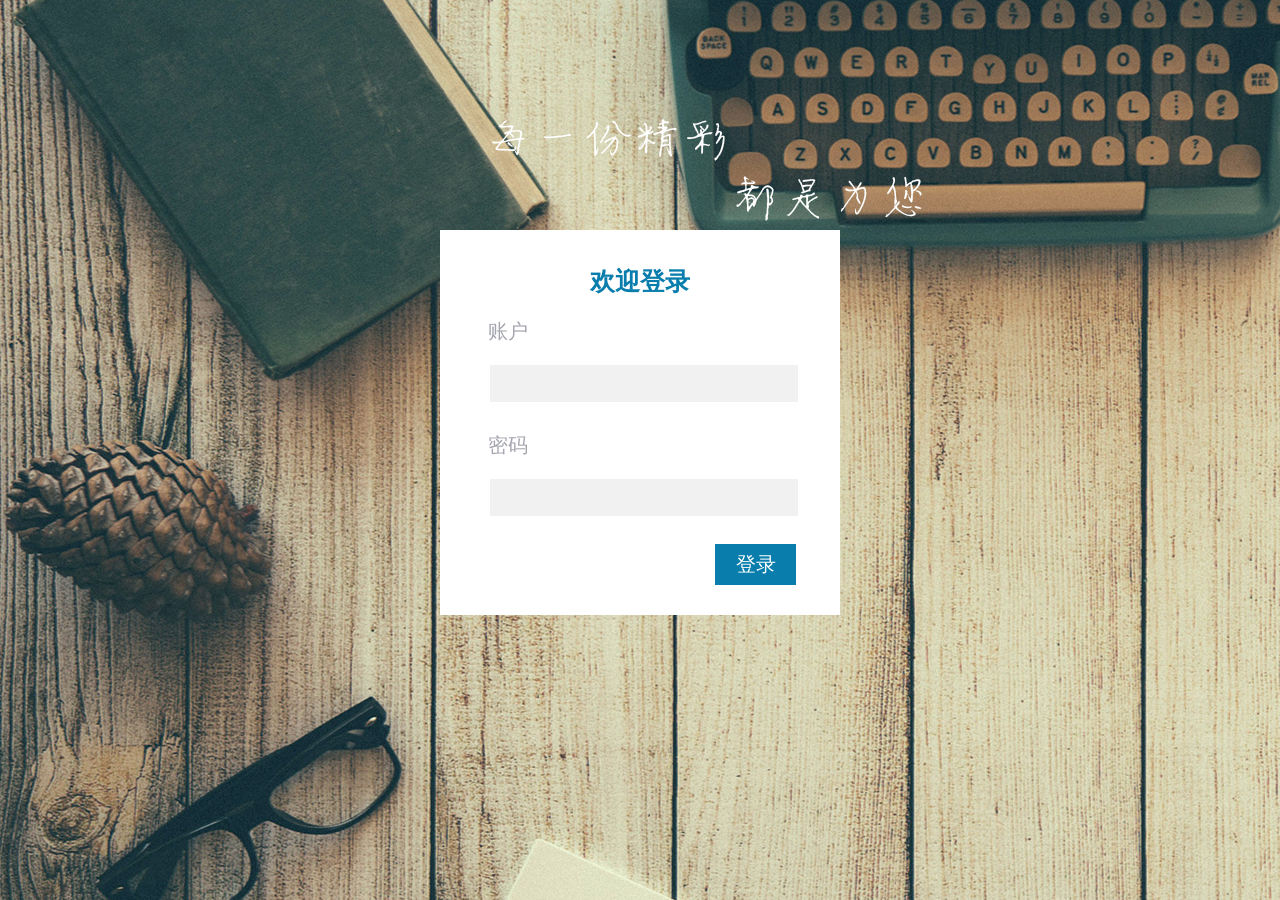
<file: src/main/webapp/html/admin_login.html>
﻿<!DOCTYPE html>
<head>
    <title>网站管理员登录</title>
<link href="../css/logs.css" rel="stylesheet" type="text/css" />
    <script src="../js/jquery.min.js"></script>
    <script src="../js/jquery.cookie.js"></script>
</head>

<body id="admin_login_body">
    <div style="height: 90px; width: 352px; margin:100px auto 5px">
        <img src="../image/login.png"/>

    </div>
    <form class="cen">
        <div style="color: #666666;">
            <br/>
            <h1 style="font-family: Verdana; color: #097EAD; width: 100%; text-align: center;font-size: 25px;">欢迎登录</h1>
            <p style="color: #A4A5AE;font-size: 20px;margin-left:48px">账户</p>
            <input class="log" type="text" />
            <br />
            <p style="color: #A4A5AE;font-size: 20px;margin-left:48px">密码</p>
            <input class="log" type="password" />
            <br /><br />
            <input style="font-size: 20px" type="submit" value="登录" id="denglu" />
            <!--登录成功转跳到administer-->
            <br />
        </div>
    </form>
    <script>
        $(".login").click(function () {
            var username = $(".username").val();
            var password = $(".password").val();
            var identify = $(".identify").val();

            $.ajax({
                url:"/cm/login",
                type:"POST",
                data:{
                    username:username,
                    password:password,
                    identify:identify
                },
                success:function (data) {
                    if(data.message == "success"){
                        window.location.href = "index.html";
                    }else{
                        alert("账号或者密码错误");
                    }
                }
            })
            return false;
        })
    </script>
</body>
</html>
</file>
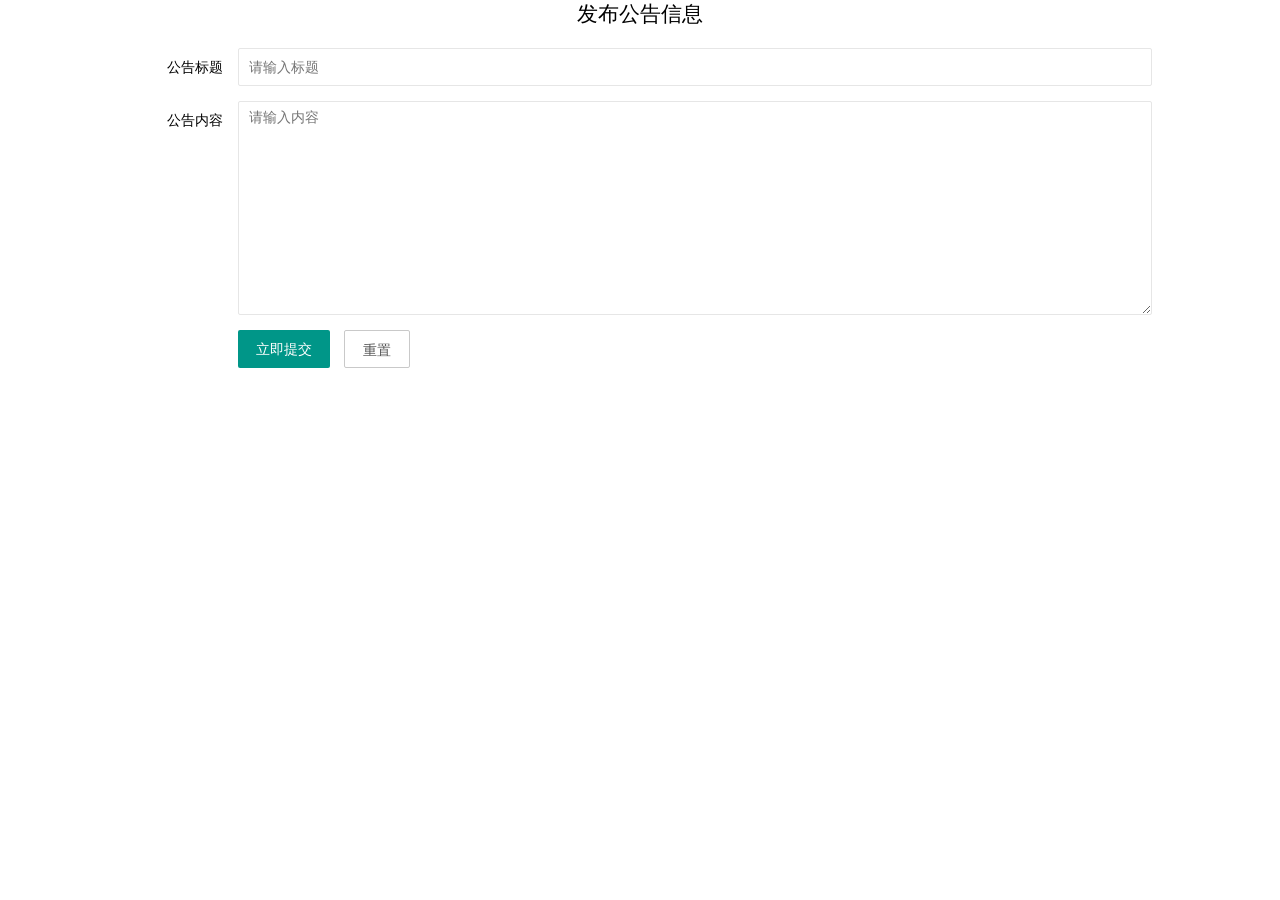
<file: src/main/webapp/html/announce.html>
<!DOCTYPE html>
<html lang="en">
<head>
    <meta charset="UTF-8">
    <title>Title</title>
    <link rel="stylesheet" type="text/css" href="../layui/css/layui.css">
    <script src="../layui/layui.js"></script>
    <script src="../js/jquery.min.js"></script>
    <script src="../js/util.js"></script>
    <script src="../js/jquery.cookie.js"></script>
</head>
<body>
    <h2 style="text-align: center">发布公告信息</h2>
    <form class="layui-form" action="" style="margin:20px auto 20px; width: 80%;" >
        <div class="layui-form-item">
            <label class="layui-form-label">公告标题</label>
            <div class="layui-input-block">
                <input type="text" name="title" lay-verify="title" autocomplete="off" placeholder="请输入标题" class="layui-input">
            </div>
        </div>
        <div class="layui-form-item layui-form-text">
            <label class="layui-form-label">公告内容</label>
            <div class="layui-input-block">
                <textarea placeholder="请输入内容" class="layui-textarea" rows="10" name="text"></textarea>
            </div>
        </div>
        <div class="layui-form-item">
            <div class="layui-input-block">
                <button type="submit" class="layui-btn" lay-submit="" lay-filter="announce">立即提交</button>
                <button type="reset" class="layui-btn layui-btn-primary">重置</button>
            </div>
        </div>
    </form>

    <script>
        layui.use(['form'], function(){
            var form = layui.form;
            form.on('submit(announce)', function(data){
                console.log(data.field);
                var postdata = data.field;
                postdata.cid = $.cookie("cid");
                $.ajax({
                    url:"/cm/notice/add",
                    data:postdata,
                    type:"POST",
                    success:function (data) {
                        console.log(data);
                        if(data.message === "success") {
                            alert("发布成功");
                            location.reload();
                        }else
                            alert("发布失败，请重新发布")
                    }
                });
                return false;
            });

        });

    </script>
</body>
</html>
</file>
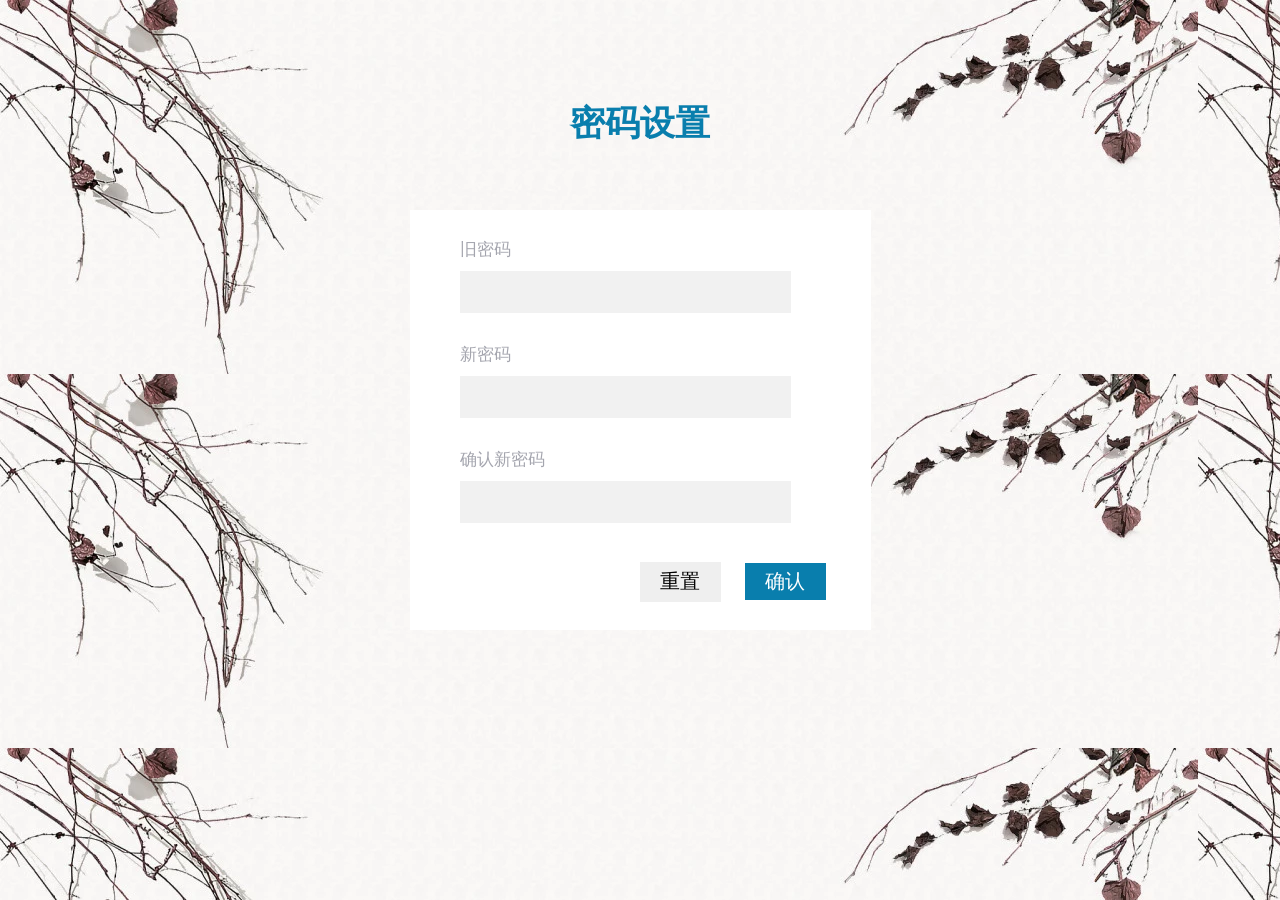
<file: src/main/webapp/html/change.html>
﻿<!DOCTYPE html>
<head>
    <title>修改密码</title>
<link href="../css/logs.css" rel="stylesheet" type="text/css" />
    <script src="../js/jquery.min.js"></script>
    <script src="../js/jquery.cookie.js"></script>

    <style>
        .backgroundImage{
            background-image: url("../image/change.jpg");
        }
    </style>
</head>
<!--
修改密码 旧密码匹配 允许修改为新密码
-->
<body id="login_body" class="backgroundImage">



    <div style="height: 90px; width: 352px; margin:100px auto 5px">
    <h1 class="font1" >密码设置</h1>
    </div>
    <form class="form1" style="height:420px;width:461px" action="" method="post">
       
   <br/>
        <p class="font3">旧密码</p>
            <input class="log4" id="oldPassword" type="password"  />
          
            <p class="font3">新密码</p>
            
            <input class="log4" id="newPassword" type="password" />
            <br />
            <p class="font3">确认新密码</p>
            <input class="log4" id="definePassword" type="password"   />
            <div class="butt">
            <!--取消按钮 转跳到前一页面-->
<!--            <a href="my_club.html">-->
                <input type="reset" class="cancel" value="重置"/>
<!--                </a>-->
            <!--确认按钮 提交数据之后 转跳到前一页面-->
            <input class="log3" type="submit" id="define" value="确认" />
            </div>
    </form>
    <script>
        $(function () {
            $("#define").click(function () {
                var oldPassword = $("#oldPassword").val();
                var newPassword = $("#newPassword").val();
                var definePassword = $("#definePassword").val();
                if(oldPassword == ""||newPassword ==""||definePassword==""){
                    alert("密码不能为空");
                }else if(newPassword !=definePassword){
                    alert("密码不一致,请重新输入");
                }else{
                    $.ajax({
                        url: "/cm/student/setNewPassword",
                        data: {
                            sid:$.cookie("sid"),
                            oldPassword:oldPassword,
                            newPassword:newPassword
                        },
                        type: "POST",
                        dataType: "json",
                        async:false,
                        success: function(data) {
                            if(data.message == "success"){
                                alert("密码修改成功");
                                window.location.href = "/cm/logout";
                            }else{
                                alert("旧密码错误,请重新输入");
                            }
                        }
                    });
                }
                return false;
            });
        });

    </script>
</body>
</html>
</file>
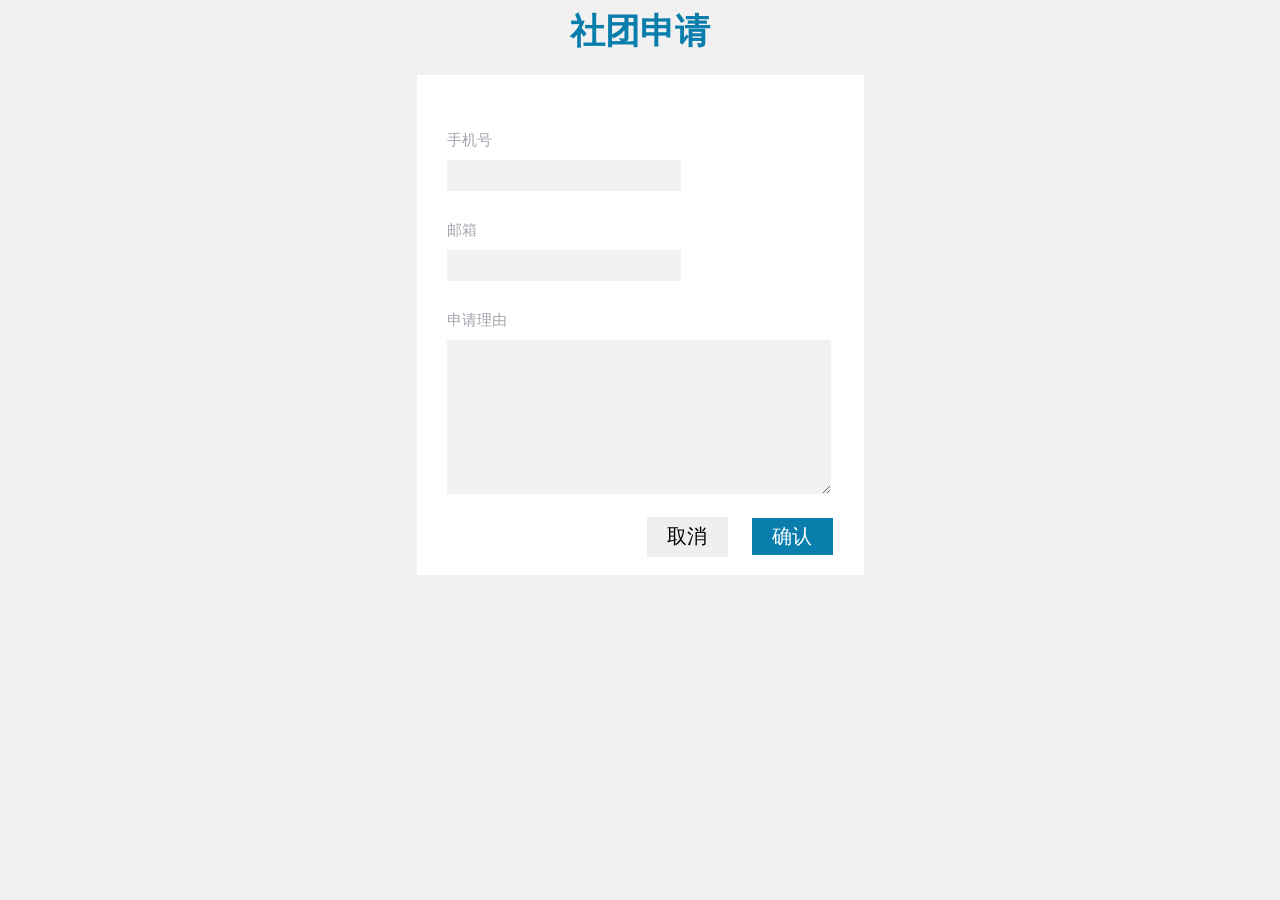
<file: src/main/webapp/html/join.html>
﻿<!DOCTYPE html>
<head>
    <title>社团申请</title>
    <link href="../css/logs.css" rel="stylesheet" type="text/css" />
    <meta charset="UTF-8">
    <script src="../js/jquery.min.js"></script>
    <script src="../js/jquery.cookie.js"></script>
    <script src="../js/util.js"></script>
</head>

<body id="login_body"> 
    <h1 class="font1">社团申请</h1>  
    <form class="form1">
            <br /><br />
            <p class="font2" style="margin-top:20px">手机号</p>
            <input class="log1 tele" type="text" name="tele"/>

            <p class="font2">邮箱</p>
            <input class="log1 email" type="text" name="email"/>

            <p class="font2" style="margin-top:10px">申请理由</p>
            <textarea class="log2 reason" name="reason"></textarea>
            <input type="hidden" value="0" class="type"/>
        <div class="butt">
            <!--
            取消按钮 转跳到前一页面 即社团详情页
            确认按钮 提示已提交，提交数据 转跳到前一页面
            修改 我的社团页 (个人主页)状态信息
            -->
            <a href="club.html"><input type="button" class="cancel" value="取消"/></a>
            <input class="log3" type="submit" value="确认" />  
        </div>   
    </form>

    <script>
        $(".log3").click(function(){
            $.ajax({
                url:"/cm/application/add",
                type:"POST",
                async:false,
                data:{
                    sid:$.cookie("sid"),
                    cid:getParams("cid"),
                    tele:$(".tele").val(),
                    reason:$(".reason").val(),
                    email:$(".email").val(),
                    type: $(".type").val()
                },
                success:function (data) {
                    if(data.message == "success"){
                        alert("提交成功");
                        window.location.href = "/cm/html/index.html";
                    }else{
                        alert("提交失败");
                    }
                }
            });
            return false;
        })
    </script>
</body>
</html>
</file>
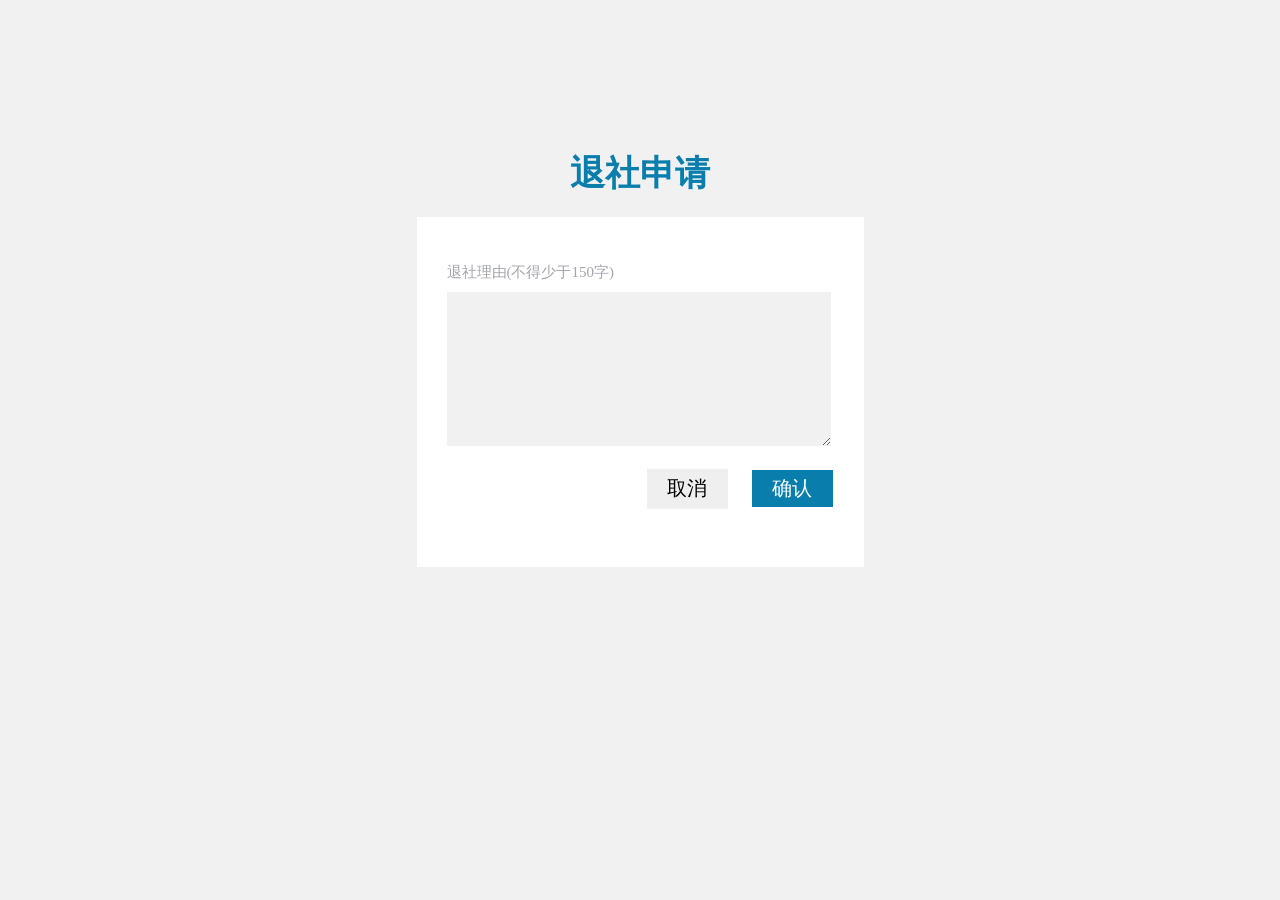
<file: src/main/webapp/html/quit.html>
﻿<!DOCTYPE html>
<head>
    <title>退社申请</title>
    <link href="../css/logs.css" rel="stylesheet" type="text/css" />
    <script src="../js/jquery.min.js"></script>
    <script src="../js/jquery.cookie.js"></script>
    <script src="../js/util.js"></script>
</head>

<body id="login_body">  
    <h1 class="font1" style="margin: 150px auto 0;">退社申请</h1>
    <form class="form2" style="height:350px">
            <input type="hidden" class="type" value="1"/>
            <br/><br/>
            <p class="font2">退社理由(不得少于150字)</p>
            <textarea class="log2" ></textarea>
            <div class="butt">
            <!--
            取消按钮 转跳到前一页面 即我的社团(个人主页)
            确认按钮 提示已提交，提交数据转跳到前一页面
                            修改 社团详情页 状态信息
            -->
            <a href="my_club.html"><input type="button" class="cancel" value="取消"/></a>
            <input class="log3" type="submit" value="确认" />
            </div>
    </form>
    <script>
        $(function () {
            $(".log3").click(function () {
                $.ajax({
                    url: "/cm/application/add",
                    type:"POST",
                    data:{
                        sid:$.cookie("sid"),
                        cid:getParams("cid"),
                        reason:$(".log2").val(),
                        type:$(".type").val()
                    },
                    success:function (data) {
                        if(data.message == "success"){
                            alert("提交成功");
                            window.location.href = "index.html";
                        }else{
                            alert("提交失败");
                            window.location.href = "quit.html?cid="+getParams("cid");
                        }
                    }
                });
                return false;
            })
        })
    </script>
</body>
</html>
</file>
<file: src/main/webapp/css/logs.css>
﻿#admin_login_body{
    background-color: #f1f1f1;
    font-family: 黑体;
    background-image: url("../image/admin_login.jpg")
}
#login_body{
    background-color: #f1f1f1;
    font-family: 黑体;
}
.cen{
    margin:40px auto 0 auto;
    height:385px;
    width:400px;
    background-color:white;
}
.log{
    border-style: none;
    height:35px;
    width:304px;
    margin: 0 0 10px 50px;
    background-color: #F1F1F1;
    font-size:22px
}
#denglu{
    padding:7px;
    margin-left:275px;
    border-style: none;
    font-size: 20px;
    color: #FFFFFF;
    background-color: #097EAD;
    font-family: 黑体;
    width: 81px;
}
.font1{
    font-family: Verdana;
    color: #097EAD;
    width: 140px;
    font-size: 35px;
    margin: 0 auto;
}
.font2{
    color: #A4A5AE;
    font-size: 15px;
    margin:10px 0 0 30px ;
}
.font3{
    color: #A4A5AE;
    font-size: 17px;
    margin:10px 0 0 50px ;
}
.form1 {
    margin: 20px auto;
    height: 500px;
    width: 447px;
    background-color: white;
}
.form2 {
    margin: 20px auto;
    height: 500px;
    width: 447px;
    background-color: white;
}
.log1{
    height: 29px;
    width: 230px;
    font-size: 20px;
    border-style: none;
    margin-left: 30px;
    margin-right: 0;
    margin-top: 10px;
    margin-bottom: 20px;
    background-color: #F1F1F1;
}
.log2{
    border-style: none;
    height:150px;
    width:380px;
    margin-left:30px;
    margin-top:10px;
    font-size: 15px;
    background-color: #F1F1F1;
    color: #201e1e;
}
.log3{
    padding:5px;
    margin:20px 0 0 20px;
    border-style: none;
    font-size: 20px;
    color: #FFFFFF;
    background-color: #097EAD;
    font-family: 黑体;
    width: 81px;
}
.log4{
    height: 40px;
    width:327px;
    font-size: 28px;
    border-style: none;
    margin-left: 50px;
    margin-right: 0;
    margin-top: 10px;
    margin-bottom: 20px;
    background-color: #F1F1F1;
}
.butt{
    float:left;
}
.cancel{
    border-style:none;
    padding:6px;
    font-size:20px;
    font-family:黑体;
    margin-left:230px;
    width:81px;
    height: 40px;
}
</file>
<file: src/main/webapp/layui/css/layui.css>
/** layui-v2.5.5 MIT License By https://www.layui.com */
 .layui-inline,img{display:inline-block;vertical-align:middle}h1,h2,h3,h4,h5,h6{font-weight:400}.layui-edge,.layui-header,.layui-inline,.layui-main{position:relative}.layui-body,.layui-edge,.layui-elip{overflow:hidden}.layui-btn,.layui-edge,.layui-inline,img{vertical-align:middle}.layui-btn,.layui-disabled,.layui-icon,.layui-unselect{-moz-user-select:none;-webkit-user-select:none;-ms-user-select:none}.layui-elip,.layui-form-checkbox span,.layui-form-pane .layui-form-label{text-overflow:ellipsis;white-space:nowrap}.layui-breadcrumb,.layui-tree-btnGroup{visibility:hidden}blockquote,body,button,dd,div,dl,dt,form,h1,h2,h3,h4,h5,h6,input,li,ol,p,pre,td,textarea,th,ul{margin:0;padding:0;-webkit-tap-highlight-color:rgba(0,0,0,0)}a:active,a:hover{outline:0}img{border:none}li{list-style:none}table{border-collapse:collapse;border-spacing:0}h4,h5,h6{font-size:100%}button,input,optgroup,option,select,textarea{font-family:inherit;font-size:inherit;font-style:inherit;font-weight:inherit;outline:0}pre{white-space:pre-wrap;white-space:-moz-pre-wrap;white-space:-pre-wrap;white-space:-o-pre-wrap;word-wrap:break-word}body{line-height:24px;font:14px Helvetica Neue,Helvetica,PingFang SC,Tahoma,Arial,sans-serif}hr{height:1px;margin:10px 0;border:0;clear:both}a{color:#333;text-decoration:none}a:hover{color:#777}a cite{font-style:normal;*cursor:pointer}.layui-border-box,.layui-border-box *{box-sizing:border-box}.layui-box,.layui-box *{box-sizing:content-box}.layui-clear{clear:both;*zoom:1}.layui-clear:after{content:'\20';clear:both;*zoom:1;display:block;height:0}.layui-inline{*display:inline;*zoom:1}.layui-edge{display:inline-block;width:0;height:0;border-width:6px;border-style:dashed;border-color:transparent}.layui-edge-top{top:-4px;border-bottom-color:#999;border-bottom-style:solid}.layui-edge-right{border-left-color:#999;border-left-style:solid}.layui-edge-bottom{top:2px;border-top-color:#999;border-top-style:solid}.layui-edge-left{border-right-color:#999;border-right-style:solid}.layui-disabled,.layui-disabled:hover{color:#d2d2d2!important;cursor:not-allowed!important}.layui-circle{border-radius:100%}.layui-show{display:block!important}.layui-hide{display:none!important}@font-face{font-family:layui-icon;src:url(../font/iconfont.eot?v=250);src:url(../font/iconfont.eot?v=250#iefix) format('embedded-opentype'),url(../font/iconfont.woff2?v=250) format('woff2'),url(../font/iconfont.woff?v=250) format('woff'),url(../font/iconfont.ttf?v=250) format('truetype'),url(../font/iconfont.svg?v=250#layui-icon) format('svg')}.layui-icon{font-family:layui-icon!important;font-size:16px;font-style:normal;-webkit-font-smoothing:antialiased;-moz-osx-font-smoothing:grayscale}.layui-icon-reply-fill:before{content:"\e611"}.layui-icon-set-fill:before{content:"\e614"}.layui-icon-menu-fill:before{content:"\e60f"}.layui-icon-search:before{content:"\e615"}.layui-icon-share:before{content:"\e641"}.layui-icon-set-sm:before{content:"\e620"}.layui-icon-engine:before{content:"\e628"}.layui-icon-close:before{content:"\1006"}.layui-icon-close-fill:before{content:"\1007"}.layui-icon-chart-screen:before{content:"\e629"}.layui-icon-star:before{content:"\e600"}.layui-icon-circle-dot:before{content:"\e617"}.layui-icon-chat:before{content:"\e606"}.layui-icon-release:before{content:"\e609"}.layui-icon-list:before{content:"\e60a"}.layui-icon-chart:before{content:"\e62c"}.layui-icon-ok-circle:before{content:"\1005"}.layui-icon-layim-theme:before{content:"\e61b"}.layui-icon-table:before{content:"\e62d"}.layui-icon-right:before{content:"\e602"}.layui-icon-left:before{content:"\e603"}.layui-icon-cart-simple:before{content:"\e698"}.layui-icon-face-cry:before{content:"\e69c"}.layui-icon-face-smile:before{content:"\e6af"}.layui-icon-survey:before{content:"\e6b2"}.layui-icon-tree:before{content:"\e62e"}.layui-icon-upload-circle:before{content:"\e62f"}.layui-icon-add-circle:before{content:"\e61f"}.layui-icon-download-circle:before{content:"\e601"}.layui-icon-templeate-1:before{content:"\e630"}.layui-icon-util:before{content:"\e631"}.layui-icon-face-surprised:before{content:"\e664"}.layui-icon-edit:before{content:"\e642"}.layui-icon-speaker:before{content:"\e645"}.layui-icon-down:before{content:"\e61a"}.layui-icon-file:before{content:"\e621"}.layui-icon-layouts:before{content:"\e632"}.layui-icon-rate-half:before{content:"\e6c9"}.layui-icon-add-circle-fine:before{content:"\e608"}.layui-icon-prev-circle:before{content:"\e633"}.layui-icon-read:before{content:"\e705"}.layui-icon-404:before{content:"\e61c"}.layui-icon-carousel:before{content:"\e634"}.layui-icon-help:before{content:"\e607"}.layui-icon-code-circle:before{content:"\e635"}.layui-icon-water:before{content:"\e636"}.layui-icon-username:before{content:"\e66f"}.layui-icon-find-fill:before{content:"\e670"}.layui-icon-about:before{content:"\e60b"}.layui-icon-location:before{content:"\e715"}.layui-icon-up:before{content:"\e619"}.layui-icon-pause:before{content:"\e651"}.layui-icon-date:before{content:"\e637"}.layui-icon-layim-uploadfile:before{content:"\e61d"}.layui-icon-delete:before{content:"\e640"}.layui-icon-play:before{content:"\e652"}.layui-icon-top:before{content:"\e604"}.layui-icon-friends:before{content:"\e612"}.layui-icon-refresh-3:before{content:"\e9aa"}.layui-icon-ok:before{content:"\e605"}.layui-icon-layer:before{content:"\e638"}.layui-icon-face-smile-fine:before{content:"\e60c"}.layui-icon-dollar:before{content:"\e659"}.layui-icon-group:before{content:"\e613"}.layui-icon-layim-download:before{content:"\e61e"}.layui-icon-picture-fine:before{content:"\e60d"}.layui-icon-link:before{content:"\e64c"}.layui-icon-diamond:before{content:"\e735"}.layui-icon-log:before{content:"\e60e"}.layui-icon-rate-solid:before{content:"\e67a"}.layui-icon-fonts-del:before{content:"\e64f"}.layui-icon-unlink:before{content:"\e64d"}.layui-icon-fonts-clear:before{content:"\e639"}.layui-icon-triangle-r:before{content:"\e623"}.layui-icon-circle:before{content:"\e63f"}.layui-icon-radio:before{content:"\e643"}.layui-icon-align-center:before{content:"\e647"}.layui-icon-align-right:before{content:"\e648"}.layui-icon-align-left:before{content:"\e649"}.layui-icon-loading-1:before{content:"\e63e"}.layui-icon-return:before{content:"\e65c"}.layui-icon-fonts-strong:before{content:"\e62b"}.layui-icon-upload:before{content:"\e67c"}.layui-icon-dialogue:before{content:"\e63a"}.layui-icon-video:before{content:"\e6ed"}.layui-icon-headset:before{content:"\e6fc"}.layui-icon-cellphone-fine:before{content:"\e63b"}.layui-icon-add-1:before{content:"\e654"}.layui-icon-face-smile-b:before{content:"\e650"}.layui-icon-fonts-html:before{content:"\e64b"}.layui-icon-form:before{content:"\e63c"}.layui-icon-cart:before{content:"\e657"}.layui-icon-camera-fill:before{content:"\e65d"}.layui-icon-tabs:before{content:"\e62a"}.layui-icon-fonts-code:before{content:"\e64e"}.layui-icon-fire:before{content:"\e756"}.layui-icon-set:before{content:"\e716"}.layui-icon-fonts-u:before{content:"\e646"}.layui-icon-triangle-d:before{content:"\e625"}.layui-icon-tips:before{content:"\e702"}.layui-icon-picture:before{content:"\e64a"}.layui-icon-more-vertical:before{content:"\e671"}.layui-icon-flag:before{content:"\e66c"}.layui-icon-loading:before{content:"\e63d"}.layui-icon-fonts-i:before{content:"\e644"}.layui-icon-refresh-1:before{content:"\e666"}.layui-icon-rmb:before{content:"\e65e"}.layui-icon-home:before{content:"\e68e"}.layui-icon-user:before{content:"\e770"}.layui-icon-notice:before{content:"\e667"}.layui-icon-login-weibo:before{content:"\e675"}.layui-icon-voice:before{content:"\e688"}.layui-icon-upload-drag:before{content:"\e681"}.layui-icon-login-qq:before{content:"\e676"}.layui-icon-snowflake:before{content:"\e6b1"}.layui-icon-file-b:before{content:"\e655"}.layui-icon-template:before{content:"\e663"}.layui-icon-auz:before{content:"\e672"}.layui-icon-console:before{content:"\e665"}.layui-icon-app:before{content:"\e653"}.layui-icon-prev:before{content:"\e65a"}.layui-icon-website:before{content:"\e7ae"}.layui-icon-next:before{content:"\e65b"}.layui-icon-component:before{content:"\e857"}.layui-icon-more:before{content:"\e65f"}.layui-icon-login-wechat:before{content:"\e677"}.layui-icon-shrink-right:before{content:"\e668"}.layui-icon-spread-left:before{content:"\e66b"}.layui-icon-camera:before{content:"\e660"}.layui-icon-note:before{content:"\e66e"}.layui-icon-refresh:before{content:"\e669"}.layui-icon-female:before{content:"\e661"}.layui-icon-male:before{content:"\e662"}.layui-icon-password:before{content:"\e673"}.layui-icon-senior:before{content:"\e674"}.layui-icon-theme:before{content:"\e66a"}.layui-icon-tread:before{content:"\e6c5"}.layui-icon-praise:before{content:"\e6c6"}.layui-icon-star-fill:before{content:"\e658"}.layui-icon-rate:before{content:"\e67b"}.layui-icon-template-1:before{content:"\e656"}.layui-icon-vercode:before{content:"\e679"}.layui-icon-cellphone:before{content:"\e678"}.layui-icon-screen-full:before{content:"\e622"}.layui-icon-screen-restore:before{content:"\e758"}.layui-icon-cols:before{content:"\e610"}.layui-icon-export:before{content:"\e67d"}.layui-icon-print:before{content:"\e66d"}.layui-icon-slider:before{content:"\e714"}.layui-icon-addition:before{content:"\e624"}.layui-icon-subtraction:before{content:"\e67e"}.layui-icon-service:before{content:"\e626"}.layui-icon-transfer:before{content:"\e691"}.layui-main{width:1140px;margin:0 auto}.layui-header{z-index:1000;height:60px}.layui-header a:hover{transition:all .5s;-webkit-transition:all .5s}.layui-side{position:fixed;left:0;top:0;bottom:0;z-index:999;width:200px;overflow-x:hidden}.layui-side-scroll{position:relative;width:220px;height:100%;overflow-x:hidden}.layui-body{position:absolute;left:200px;right:0;top:0;bottom:0;z-index:998;width:auto;overflow-y:auto;box-sizing:border-box}.layui-layout-body{overflow:hidden}.layui-layout-admin .layui-header{background-color:#23262E}.layui-layout-admin .layui-side{top:60px;width:200px;overflow-x:hidden}.layui-layout-admin .layui-body{position:fixed;top:60px;bottom:44px}.layui-layout-admin .layui-main{width:auto;margin:0 15px}.layui-layout-admin .layui-footer{position:fixed;left:200px;right:0;bottom:0;height:44px;line-height:44px;padding:0 15px;background-color:#eee}.layui-layout-admin .layui-logo{position:absolute;left:0;top:0;width:200px;height:100%;line-height:60px;text-align:center;color:#009688;font-size:16px}.layui-layout-admin .layui-header .layui-nav{background:0 0}.layui-layout-left{position:absolute!important;left:200px;top:0}.layui-layout-right{position:absolute!important;right:0;top:0}.layui-container{position:relative;margin:0 auto;padding:0 15px;box-sizing:border-box}.layui-fluid{position:relative;margin:0 auto;padding:0 15px}.layui-row:after,.layui-row:before{content:'';display:block;clear:both}.layui-col-lg1,.layui-col-lg10,.layui-col-lg11,.layui-col-lg12,.layui-col-lg2,.layui-col-lg3,.layui-col-lg4,.layui-col-lg5,.layui-col-lg6,.layui-col-lg7,.layui-col-lg8,.layui-col-lg9,.layui-col-md1,.layui-col-md10,.layui-col-md11,.layui-col-md12,.layui-col-md2,.layui-col-md3,.layui-col-md4,.layui-col-md5,.layui-col-md6,.layui-col-md7,.layui-col-md8,.layui-col-md9,.layui-col-sm1,.layui-col-sm10,.layui-col-sm11,.layui-col-sm12,.layui-col-sm2,.layui-col-sm3,.layui-col-sm4,.layui-col-sm5,.layui-col-sm6,.layui-col-sm7,.layui-col-sm8,.layui-col-sm9,.layui-col-xs1,.layui-col-xs10,.layui-col-xs11,.layui-col-xs12,.layui-col-xs2,.layui-col-xs3,.layui-col-xs4,.layui-col-xs5,.layui-col-xs6,.layui-col-xs7,.layui-col-xs8,.layui-col-xs9{position:relative;display:block;box-sizing:border-box}.layui-col-xs1,.layui-col-xs10,.layui-col-xs11,.layui-col-xs12,.layui-col-xs2,.layui-col-xs3,.layui-col-xs4,.layui-col-xs5,.layui-col-xs6,.layui-col-xs7,.layui-col-xs8,.layui-col-xs9{float:left}.layui-col-xs1{width:8.33333333%}.layui-col-xs2{width:16.66666667%}.layui-col-xs3{width:25%}.layui-col-xs4{width:33.33333333%}.layui-col-xs5{width:41.66666667%}.layui-col-xs6{width:50%}.layui-col-xs7{width:58.33333333%}.layui-col-xs8{width:66.66666667%}.layui-col-xs9{width:75%}.layui-col-xs10{width:83.33333333%}.layui-col-xs11{width:91.66666667%}.layui-col-xs12{width:100%}.layui-col-xs-offset1{margin-left:8.33333333%}.layui-col-xs-offset2{margin-left:16.66666667%}.layui-col-xs-offset3{margin-left:25%}.layui-col-xs-offset4{margin-left:33.33333333%}.layui-col-xs-offset5{margin-left:41.66666667%}.layui-col-xs-offset6{margin-left:50%}.layui-col-xs-offset7{margin-left:58.33333333%}.layui-col-xs-offset8{margin-left:66.66666667%}.layui-col-xs-offset9{margin-left:75%}.layui-col-xs-offset10{margin-left:83.33333333%}.layui-col-xs-offset11{margin-left:91.66666667%}.layui-col-xs-offset12{margin-left:100%}@media screen and (max-width:768px){.layui-hide-xs{display:none!important}.layui-show-xs-block{display:block!important}.layui-show-xs-inline{display:inline!important}.layui-show-xs-inline-block{display:inline-block!important}}@media screen and (min-width:768px){.layui-container{width:750px}.layui-hide-sm{display:none!important}.layui-show-sm-block{display:block!important}.layui-show-sm-inline{display:inline!important}.layui-show-sm-inline-block{display:inline-block!important}.layui-col-sm1,.layui-col-sm10,.layui-col-sm11,.layui-col-sm12,.layui-col-sm2,.layui-col-sm3,.layui-col-sm4,.layui-col-sm5,.layui-col-sm6,.layui-col-sm7,.layui-col-sm8,.layui-col-sm9{float:left}.layui-col-sm1{width:8.33333333%}.layui-col-sm2{width:16.66666667%}.layui-col-sm3{width:25%}.layui-col-sm4{width:33.33333333%}.layui-col-sm5{width:41.66666667%}.layui-col-sm6{width:50%}.layui-col-sm7{width:58.33333333%}.layui-col-sm8{width:66.66666667%}.layui-col-sm9{width:75%}.layui-col-sm10{width:83.33333333%}.layui-col-sm11{width:91.66666667%}.layui-col-sm12{width:100%}.layui-col-sm-offset1{margin-left:8.33333333%}.layui-col-sm-offset2{margin-left:16.66666667%}.layui-col-sm-offset3{margin-left:25%}.layui-col-sm-offset4{margin-left:33.33333333%}.layui-col-sm-offset5{margin-left:41.66666667%}.layui-col-sm-offset6{margin-left:50%}.layui-col-sm-offset7{margin-left:58.33333333%}.layui-col-sm-offset8{margin-left:66.66666667%}.layui-col-sm-offset9{margin-left:75%}.layui-col-sm-offset10{margin-left:83.33333333%}.layui-col-sm-offset11{margin-left:91.66666667%}.layui-col-sm-offset12{margin-left:100%}}@media screen and (min-width:992px){.layui-container{width:970px}.layui-hide-md{display:none!important}.layui-show-md-block{display:block!important}.layui-show-md-inline{display:inline!important}.layui-show-md-inline-block{display:inline-block!important}.layui-col-md1,.layui-col-md10,.layui-col-md11,.layui-col-md12,.layui-col-md2,.layui-col-md3,.layui-col-md4,.layui-col-md5,.layui-col-md6,.layui-col-md7,.layui-col-md8,.layui-col-md9{float:left}.layui-col-md1{width:8.33333333%}.layui-col-md2{width:16.66666667%}.layui-col-md3{width:25%}.layui-col-md4{width:33.33333333%}.layui-col-md5{width:41.66666667%}.layui-col-md6{width:50%}.layui-col-md7{width:58.33333333%}.layui-col-md8{width:66.66666667%}.layui-col-md9{width:75%}.layui-col-md10{width:83.33333333%}.layui-col-md11{width:91.66666667%}.layui-col-md12{width:100%}.layui-col-md-offset1{margin-left:8.33333333%}.layui-col-md-offset2{margin-left:16.66666667%}.layui-col-md-offset3{margin-left:25%}.layui-col-md-offset4{margin-left:33.33333333%}.layui-col-md-offset5{margin-left:41.66666667%}.layui-col-md-offset6{margin-left:50%}.layui-col-md-offset7{margin-left:58.33333333%}.layui-col-md-offset8{margin-left:66.66666667%}.layui-col-md-offset9{margin-left:75%}.layui-col-md-offset10{margin-left:83.33333333%}.layui-col-md-offset11{margin-left:91.66666667%}.layui-col-md-offset12{margin-left:100%}}@media screen and (min-width:1200px){.layui-container{width:1170px}.layui-hide-lg{display:none!important}.layui-show-lg-block{display:block!important}.layui-show-lg-inline{display:inline!important}.layui-show-lg-inline-block{display:inline-block!important}.layui-col-lg1,.layui-col-lg10,.layui-col-lg11,.layui-col-lg12,.layui-col-lg2,.layui-col-lg3,.layui-col-lg4,.layui-col-lg5,.layui-col-lg6,.layui-col-lg7,.layui-col-lg8,.layui-col-lg9{float:left}.layui-col-lg1{width:8.33333333%}.layui-col-lg2{width:16.66666667%}.layui-col-lg3{width:25%}.layui-col-lg4{width:33.33333333%}.layui-col-lg5{width:41.66666667%}.layui-col-lg6{width:50%}.layui-col-lg7{width:58.33333333%}.layui-col-lg8{width:66.66666667%}.layui-col-lg9{width:75%}.layui-col-lg10{width:83.33333333%}.layui-col-lg11{width:91.66666667%}.layui-col-lg12{width:100%}.layui-col-lg-offset1{margin-left:8.33333333%}.layui-col-lg-offset2{margin-left:16.66666667%}.layui-col-lg-offset3{margin-left:25%}.layui-col-lg-offset4{margin-left:33.33333333%}.layui-col-lg-offset5{margin-left:41.66666667%}.layui-col-lg-offset6{margin-left:50%}.layui-col-lg-offset7{margin-left:58.33333333%}.layui-col-lg-offset8{margin-left:66.66666667%}.layui-col-lg-offset9{margin-left:75%}.layui-col-lg-offset10{margin-left:83.33333333%}.layui-col-lg-offset11{margin-left:91.66666667%}.layui-col-lg-offset12{margin-left:100%}}.layui-col-space1{margin:-.5px}.layui-col-space1>*{padding:.5px}.layui-col-space3{margin:-1.5px}.layui-col-space3>*{padding:1.5px}.layui-col-space5{margin:-2.5px}.layui-col-space5>*{padding:2.5px}.layui-col-space8{margin:-3.5px}.layui-col-space8>*{padding:3.5px}.layui-col-space10{margin:-5px}.layui-col-space10>*{padding:5px}.layui-col-space12{margin:-6px}.layui-col-space12>*{padding:6px}.layui-col-space15{margin:-7.5px}.layui-col-space15>*{padding:7.5px}.layui-col-space18{margin:-9px}.layui-col-space18>*{padding:9px}.layui-col-space20{margin:-10px}.layui-col-space20>*{padding:10px}.layui-col-space22{margin:-11px}.layui-col-space22>*{padding:11px}.layui-col-space25{margin:-12.5px}.layui-col-space25>*{padding:12.5px}.layui-col-space30{margin:-15px}.layui-col-space30>*{padding:15px}.layui-btn,.layui-input,.layui-select,.layui-textarea,.layui-upload-button{outline:0;-webkit-appearance:none;transition:all .3s;-webkit-transition:all .3s;box-sizing:border-box}.layui-elem-quote{margin-bottom:10px;padding:15px;line-height:22px;border-left:5px solid #009688;border-radius:0 2px 2px 0;background-color:#f2f2f2}.layui-quote-nm{border-style:solid;border-width:1px 1px 1px 5px;background:0 0}.layui-elem-field{margin-bottom:10px;padding:0;border-width:1px;border-style:solid}.layui-elem-field legend{margin-left:20px;padding:0 10px;font-size:20px;font-weight:300}.layui-field-title{margin:10px 0 20px;border-width:1px 0 0}.layui-field-box{padding:10px 15px}.layui-field-title .layui-field-box{padding:10px 0}.layui-progress{position:relative;height:6px;border-radius:20px;background-color:#e2e2e2}.layui-progress-bar{position:absolute;left:0;top:0;width:0;max-width:100%;height:6px;border-radius:20px;text-align:right;background-color:#5FB878;transition:all .3s;-webkit-transition:all .3s}.layui-progress-big,.layui-progress-big .layui-progress-bar{height:18px;line-height:18px}.layui-progress-text{position:relative;top:-20px;line-height:18px;font-size:12px;color:#666}.layui-progress-big .layui-progress-text{position:static;padding:0 10px;color:#fff}.layui-collapse{border-width:1px;border-style:solid;border-radius:2px}.layui-colla-content,.layui-colla-item{border-top-width:1px;border-top-style:solid}.layui-colla-item:first-child{border-top:none}.layui-colla-title{position:relative;height:42px;line-height:42px;padding:0 15px 0 35px;color:#333;background-color:#f2f2f2;cursor:pointer;font-size:14px;overflow:hidden}.layui-colla-content{display:none;padding:10px 15px;line-height:22px;color:#666}.layui-colla-icon{position:absolute;left:15px;top:0;font-size:14px}.layui-card{margin-bottom:15px;border-radius:2px;background-color:#fff;box-shadow:0 1px 2px 0 rgba(0,0,0,.05)}.layui-card:last-child{margin-bottom:0}.layui-card-header{position:relative;height:42px;line-height:42px;padding:0 15px;border-bottom:1px solid #f6f6f6;color:#333;border-radius:2px 2px 0 0;font-size:14px}.layui-bg-black,.layui-bg-blue,.layui-bg-cyan,.layui-bg-green,.layui-bg-orange,.layui-bg-red{color:#fff!important}.layui-card-body{position:relative;padding:10px 15px;line-height:24px}.layui-card-body[pad15]{padding:15px}.layui-card-body[pad20]{padding:20px}.layui-card-body .layui-table{margin:5px 0}.layui-card .layui-tab{margin:0}.layui-panel-window{position:relative;padding:15px;border-radius:0;border-top:5px solid #E6E6E6;background-color:#fff}.layui-auxiliar-moving{position:fixed;left:0;right:0;top:0;bottom:0;width:100%;height:100%;background:0 0;z-index:9999999999}.layui-form-label,.layui-form-mid,.layui-form-select,.layui-input-block,.layui-input-inline,.layui-textarea{position:relative}.layui-bg-red{background-color:#FF5722!important}.layui-bg-orange{background-color:#FFB800!important}.layui-bg-green{background-color:#009688!important}.layui-bg-cyan{background-color:#2F4056!important}.layui-bg-blue{background-color:#1E9FFF!important}.layui-bg-black{background-color:#393D49!important}.layui-bg-gray{background-color:#eee!important;color:#666!important}.layui-badge-rim,.layui-colla-content,.layui-colla-item,.layui-collapse,.layui-elem-field,.layui-form-pane .layui-form-item[pane],.layui-form-pane .layui-form-label,.layui-input,.layui-layedit,.layui-layedit-tool,.layui-quote-nm,.layui-select,.layui-tab-bar,.layui-tab-card,.layui-tab-title,.layui-tab-title .layui-this:after,.layui-textarea{border-color:#e6e6e6}.layui-timeline-item:before,hr{background-color:#e6e6e6}.layui-text{line-height:22px;font-size:14px;color:#666}.layui-text h1,.layui-text h2,.layui-text h3{font-weight:500;color:#333}.layui-text h1{font-size:30px}.layui-text h2{font-size:24px}.layui-text h3{font-size:18px}.layui-text a:not(.layui-btn){color:#01AAED}.layui-text a:not(.layui-btn):hover{text-decoration:underline}.layui-text ul{padding:5px 0 5px 15px}.layui-text ul li{margin-top:5px;list-style-type:disc}.layui-text em,.layui-word-aux{color:#999!important;padding:0 5px!important}.layui-btn{display:inline-block;height:38px;line-height:38px;padding:0 18px;background-color:#009688;color:#fff;white-space:nowrap;text-align:center;font-size:14px;border:none;border-radius:2px;cursor:pointer}.layui-btn:hover{opacity:.8;filter:alpha(opacity=80);color:#fff}.layui-btn:active{opacity:1;filter:alpha(opacity=100)}.layui-btn+.layui-btn{margin-left:10px}.layui-btn-container{font-size:0}.layui-btn-container .layui-btn{margin-right:10px;margin-bottom:10px}.layui-btn-container .layui-btn+.layui-btn{margin-left:0}.layui-table .layui-btn-container .layui-btn{margin-bottom:9px}.layui-btn-radius{border-radius:100px}.layui-btn .layui-icon{margin-right:3px;font-size:18px;vertical-align:bottom;vertical-align:middle\9}.layui-btn-primary{border:1px solid #C9C9C9;background-color:#fff;color:#555}.layui-btn-primary:hover{border-color:#009688;color:#333}.layui-btn-normal{background-color:#1E9FFF}.layui-btn-warm{background-color:#FFB800}.layui-btn-danger{background-color:#FF5722}.layui-btn-checked{background-color:#5FB878}.layui-btn-disabled,.layui-btn-disabled:active,.layui-btn-disabled:hover{border:1px solid #e6e6e6;background-color:#FBFBFB;color:#C9C9C9;cursor:not-allowed;opacity:1}.layui-btn-lg{height:44px;line-height:44px;padding:0 25px;font-size:16px}.layui-btn-sm{height:30px;line-height:30px;padding:0 10px;font-size:12px}.layui-btn-sm i{font-size:16px!important}.layui-btn-xs{height:22px;line-height:22px;padding:0 5px;font-size:12px}.layui-btn-xs i{font-size:14px!important}.layui-btn-group{display:inline-block;vertical-align:middle;font-size:0}.layui-btn-group .layui-btn{margin-left:0!important;margin-right:0!important;border-left:1px solid rgba(255,255,255,.5);border-radius:0}.layui-btn-group .layui-btn-primary{border-left:none}.layui-btn-group .layui-btn-primary:hover{border-color:#C9C9C9;color:#009688}.layui-btn-group .layui-btn:first-child{border-left:none;border-radius:2px 0 0 2px}.layui-btn-group .layui-btn-primary:first-child{border-left:1px solid #c9c9c9}.layui-btn-group .layui-btn:last-child{border-radius:0 2px 2px 0}.layui-btn-group .layui-btn+.layui-btn{margin-left:0}.layui-btn-group+.layui-btn-group{margin-left:10px}.layui-btn-fluid{width:100%}.layui-input,.layui-select,.layui-textarea{height:38px;line-height:1.3;line-height:38px\9;border-width:1px;border-style:solid;background-color:#fff;border-radius:2px}.layui-input::-webkit-input-placeholder,.layui-select::-webkit-input-placeholder,.layui-textarea::-webkit-input-placeholder{line-height:1.3}.layui-input,.layui-textarea{display:block;width:100%;padding-left:10px}.layui-input:hover,.layui-textarea:hover{border-color:#D2D2D2!important}.layui-input:focus,.layui-textarea:focus{border-color:#C9C9C9!important}.layui-textarea{min-height:100px;height:auto;line-height:20px;padding:6px 10px;resize:vertical}.layui-select{padding:0 10px}.layui-form input[type=checkbox],.layui-form input[type=radio],.layui-form select{display:none}.layui-form [lay-ignore]{display:initial}.layui-form-item{margin-bottom:15px;clear:both;*zoom:1}.layui-form-item:after{content:'\20';clear:both;*zoom:1;display:block;height:0}.layui-form-label{float:left;display:block;padding:9px 15px;width:80px;font-weight:400;line-height:20px;text-align:right}.layui-form-label-col{display:block;float:none;padding:9px 0;line-height:20px;text-align:left}.layui-form-item .layui-inline{margin-bottom:5px;margin-right:10px}.layui-input-block{margin-left:110px;min-height:36px}.layui-input-inline{display:inline-block;vertical-align:middle}.layui-form-item .layui-input-inline{float:left;width:190px;margin-right:10px}.layui-form-text .layui-input-inline{width:auto}.layui-form-mid{float:left;display:block;padding:9px 0!important;line-height:20px;margin-right:10px}.layui-form-danger+.layui-form-select .layui-input,.layui-form-danger:focus{border-color:#FF5722!important}.layui-form-select .layui-input{padding-right:30px;cursor:pointer}.layui-form-select .layui-edge{position:absolute;right:10px;top:50%;margin-top:-3px;cursor:pointer;border-width:6px;border-top-color:#c2c2c2;border-top-style:solid;transition:all .3s;-webkit-transition:all .3s}.layui-form-select dl{display:none;position:absolute;left:0;top:42px;padding:5px 0;z-index:899;min-width:100%;border:1px solid #d2d2d2;max-height:300px;overflow-y:auto;background-color:#fff;border-radius:2px;box-shadow:0 2px 4px rgba(0,0,0,.12);box-sizing:border-box}.layui-form-select dl dd,.layui-form-select dl dt{padding:0 10px;line-height:36px;white-space:nowrap;overflow:hidden;text-overflow:ellipsis}.layui-form-select dl dt{font-size:12px;color:#999}.layui-form-select dl dd{cursor:pointer}.layui-form-select dl dd:hover{background-color:#f2f2f2;-webkit-transition:.5s all;transition:.5s all}.layui-form-select .layui-select-group dd{padding-left:20px}.layui-form-select dl dd.layui-select-tips{padding-left:10px!important;color:#999}.layui-form-select dl dd.layui-this{background-color:#5FB878;color:#fff}.layui-form-checkbox,.layui-form-select dl dd.layui-disabled{background-color:#fff}.layui-form-selected dl{display:block}.layui-form-checkbox,.layui-form-checkbox *,.layui-form-switch{display:inline-block;vertical-align:middle}.layui-form-selected .layui-edge{margin-top:-9px;-webkit-transform:rotate(180deg);transform:rotate(180deg);margin-top:-3px\9}:root .layui-form-selected .layui-edge{margin-top:-9px\0/IE9}.layui-form-selectup dl{top:auto;bottom:42px}.layui-select-none{margin:5px 0;text-align:center;color:#999}.layui-select-disabled .layui-disabled{border-color:#eee!important}.layui-select-disabled .layui-edge{border-top-color:#d2d2d2}.layui-form-checkbox{position:relative;height:30px;line-height:30px;margin-right:10px;padding-right:30px;cursor:pointer;font-size:0;-webkit-transition:.1s linear;transition:.1s linear;box-sizing:border-box}.layui-form-checkbox span{padding:0 10px;height:100%;font-size:14px;border-radius:2px 0 0 2px;background-color:#d2d2d2;color:#fff;overflow:hidden}.layui-form-checkbox:hover span{background-color:#c2c2c2}.layui-form-checkbox i{position:absolute;right:0;top:0;width:30px;height:28px;border:1px solid #d2d2d2;border-left:none;border-radius:0 2px 2px 0;color:#fff;font-size:20px;text-align:center}.layui-form-checkbox:hover i{border-color:#c2c2c2;color:#c2c2c2}.layui-form-checked,.layui-form-checked:hover{border-color:#5FB878}.layui-form-checked span,.layui-form-checked:hover span{background-color:#5FB878}.layui-form-checked i,.layui-form-checked:hover i{color:#5FB878}.layui-form-item .layui-form-checkbox{margin-top:4px}.layui-form-checkbox[lay-skin=primary]{height:auto!important;line-height:normal!important;min-width:18px;min-height:18px;border:none!important;margin-right:0;padding-left:28px;padding-right:0;background:0 0}.layui-form-checkbox[lay-skin=primary] span{padding-left:0;padding-right:15px;line-height:18px;background:0 0;color:#666}.layui-form-checkbox[lay-skin=primary] i{right:auto;left:0;width:16px;height:16px;line-height:16px;border:1px solid #d2d2d2;font-size:12px;border-radius:2px;background-color:#fff;-webkit-transition:.1s linear;transition:.1s linear}.layui-form-checkbox[lay-skin=primary]:hover i{border-color:#5FB878;color:#fff}.layui-form-checked[lay-skin=primary] i{border-color:#5FB878!important;background-color:#5FB878;color:#fff}.layui-checkbox-disbaled[lay-skin=primary] span{background:0 0!important;color:#c2c2c2}.layui-checkbox-disbaled[lay-skin=primary]:hover i{border-color:#d2d2d2}.layui-form-item .layui-form-checkbox[lay-skin=primary]{margin-top:10px}.layui-form-switch{position:relative;height:22px;line-height:22px;min-width:35px;padding:0 5px;margin-top:8px;border:1px solid #d2d2d2;border-radius:20px;cursor:pointer;background-color:#fff;-webkit-transition:.1s linear;transition:.1s linear}.layui-form-switch i{position:absolute;left:5px;top:3px;width:16px;height:16px;border-radius:20px;background-color:#d2d2d2;-webkit-transition:.1s linear;transition:.1s linear}.layui-form-switch em{position:relative;top:0;width:25px;margin-left:21px;padding:0!important;text-align:center!important;color:#999!important;font-style:normal!important;font-size:12px}.layui-form-onswitch{border-color:#5FB878;background-color:#5FB878}.layui-checkbox-disbaled,.layui-checkbox-disbaled i{border-color:#e2e2e2!important}.layui-form-onswitch i{left:100%;margin-left:-21px;background-color:#fff}.layui-form-onswitch em{margin-left:5px;margin-right:21px;color:#fff!important}.layui-checkbox-disbaled span{background-color:#e2e2e2!important}.layui-checkbox-disbaled:hover i{color:#fff!important}[lay-radio]{display:none}.layui-form-radio,.layui-form-radio *{display:inline-block;vertical-align:middle}.layui-form-radio{line-height:28px;margin:6px 10px 0 0;padding-right:10px;cursor:pointer;font-size:0}.layui-form-radio *{font-size:14px}.layui-form-radio>i{margin-right:8px;font-size:22px;color:#c2c2c2}.layui-form-radio>i:hover,.layui-form-radioed>i{color:#5FB878}.layui-radio-disbaled>i{color:#e2e2e2!important}.layui-form-pane .layui-form-label{width:110px;padding:8px 15px;height:38px;line-height:20px;border-width:1px;border-style:solid;border-radius:2px 0 0 2px;text-align:center;background-color:#FBFBFB;overflow:hidden;box-sizing:border-box}.layui-form-pane .layui-input-inline{margin-left:-1px}.layui-form-pane .layui-input-block{margin-left:110px;left:-1px}.layui-form-pane .layui-input{border-radius:0 2px 2px 0}.layui-form-pane .layui-form-text .layui-form-label{float:none;width:100%;border-radius:2px;box-sizing:border-box;text-align:left}.layui-form-pane .layui-form-text .layui-input-inline{display:block;margin:0;top:-1px;clear:both}.layui-form-pane .layui-form-text .layui-input-block{margin:0;left:0;top:-1px}.layui-form-pane .layui-form-text .layui-textarea{min-height:100px;border-radius:0 0 2px 2px}.layui-form-pane .layui-form-checkbox{margin:4px 0 4px 10px}.layui-form-pane .layui-form-radio,.layui-form-pane .layui-form-switch{margin-top:6px;margin-left:10px}.layui-form-pane .layui-form-item[pane]{position:relative;border-width:1px;border-style:solid}.layui-form-pane .layui-form-item[pane] .layui-form-label{position:absolute;left:0;top:0;height:100%;border-width:0 1px 0 0}.layui-form-pane .layui-form-item[pane] .layui-input-inline{margin-left:110px}@media screen and (max-width:450px){.layui-form-item .layui-form-label{text-overflow:ellipsis;overflow:hidden;white-space:nowrap}.layui-form-item .layui-inline{display:block;margin-right:0;margin-bottom:20px;clear:both}.layui-form-item .layui-inline:after{content:'\20';clear:both;display:block;height:0}.layui-form-item .layui-input-inline{display:block;float:none;left:-3px;width:auto;margin:0 0 10px 112px}.layui-form-item .layui-input-inline+.layui-form-mid{margin-left:110px;top:-5px;padding:0}.layui-form-item .layui-form-checkbox{margin-right:5px;margin-bottom:5px}}.layui-layedit{border-width:1px;border-style:solid;border-radius:2px}.layui-layedit-tool{padding:3px 5px;border-bottom-width:1px;border-bottom-style:solid;font-size:0}.layedit-tool-fixed{position:fixed;top:0;border-top:1px solid #e2e2e2}.layui-layedit-tool .layedit-tool-mid,.layui-layedit-tool .layui-icon{display:inline-block;vertical-align:middle;text-align:center;font-size:14px}.layui-layedit-tool .layui-icon{position:relative;width:32px;height:30px;line-height:30px;margin:3px 5px;color:#777;cursor:pointer;border-radius:2px}.layui-layedit-tool .layui-icon:hover{color:#393D49}.layui-layedit-tool .layui-icon:active{color:#000}.layui-layedit-tool .layedit-tool-active{background-color:#e2e2e2;color:#000}.layui-layedit-tool .layui-disabled,.layui-layedit-tool .layui-disabled:hover{color:#d2d2d2;cursor:not-allowed}.layui-layedit-tool .layedit-tool-mid{width:1px;height:18px;margin:0 10px;background-color:#d2d2d2}.layedit-tool-html{width:50px!important;font-size:30px!important}.layedit-tool-b,.layedit-tool-code,.layedit-tool-help{font-size:16px!important}.layedit-tool-d,.layedit-tool-face,.layedit-tool-image,.layedit-tool-unlink{font-size:18px!important}.layedit-tool-image input{position:absolute;font-size:0;left:0;top:0;width:100%;height:100%;opacity:.01;filter:Alpha(opacity=1);cursor:pointer}.layui-layedit-iframe iframe{display:block;width:100%}#LAY_layedit_code{overflow:hidden}.layui-laypage{display:inline-block;*display:inline;*zoom:1;vertical-align:middle;margin:10px 0;font-size:0}.layui-laypage>a:first-child,.layui-laypage>a:first-child em{border-radius:2px 0 0 2px}.layui-laypage>a:last-child,.layui-laypage>a:last-child em{border-radius:0 2px 2px 0}.layui-laypage>:first-child{margin-left:0!important}.layui-laypage>:last-child{margin-right:0!important}.layui-laypage a,.layui-laypage button,.layui-laypage input,.layui-laypage select,.layui-laypage span{border:1px solid #e2e2e2}.layui-laypage a,.layui-laypage span{display:inline-block;*display:inline;*zoom:1;vertical-align:middle;padding:0 15px;height:28px;line-height:28px;margin:0 -1px 5px 0;background-color:#fff;color:#333;font-size:12px}.layui-flow-more a *,.layui-laypage input,.layui-table-view select[lay-ignore]{display:inline-block}.layui-laypage a:hover{color:#009688}.layui-laypage em{font-style:normal}.layui-laypage .layui-laypage-spr{color:#999;font-weight:700}.layui-laypage a{text-decoration:none}.layui-laypage .layui-laypage-curr{position:relative}.layui-laypage .layui-laypage-curr em{position:relative;color:#fff}.layui-laypage .layui-laypage-curr .layui-laypage-em{position:absolute;left:-1px;top:-1px;padding:1px;width:100%;height:100%;background-color:#009688}.layui-laypage-em{border-radius:2px}.layui-laypage-next em,.layui-laypage-prev em{font-family:Sim sun;font-size:16px}.layui-laypage .layui-laypage-count,.layui-laypage .layui-laypage-limits,.layui-laypage .layui-laypage-refresh,.layui-laypage .layui-laypage-skip{margin-left:10px;margin-right:10px;padding:0;border:none}.layui-laypage .layui-laypage-limits,.layui-laypage .layui-laypage-refresh{vertical-align:top}.layui-laypage .layui-laypage-refresh i{font-size:18px;cursor:pointer}.layui-laypage select{height:22px;padding:3px;border-radius:2px;cursor:pointer}.layui-laypage .layui-laypage-skip{height:30px;line-height:30px;color:#999}.layui-laypage button,.layui-laypage input{height:30px;line-height:30px;border-radius:2px;vertical-align:top;background-color:#fff;box-sizing:border-box}.layui-laypage input{width:40px;margin:0 10px;padding:0 3px;text-align:center}.layui-laypage input:focus,.layui-laypage select:focus{border-color:#009688!important}.layui-laypage button{margin-left:10px;padding:0 10px;cursor:pointer}.layui-table,.layui-table-view{margin:10px 0}.layui-flow-more{margin:10px 0;text-align:center;color:#999;font-size:14px}.layui-flow-more a{height:32px;line-height:32px}.layui-flow-more a *{vertical-align:top}.layui-flow-more a cite{padding:0 20px;border-radius:3px;background-color:#eee;color:#333;font-style:normal}.layui-flow-more a cite:hover{opacity:.8}.layui-flow-more a i{font-size:30px;color:#737383}.layui-table{width:100%;background-color:#fff;color:#666}.layui-table tr{transition:all .3s;-webkit-transition:all .3s}.layui-table th{text-align:left;font-weight:400}.layui-table tbody tr:hover,.layui-table thead tr,.layui-table-click,.layui-table-header,.layui-table-hover,.layui-table-mend,.layui-table-patch,.layui-table-tool,.layui-table-total,.layui-table-total tr,.layui-table[lay-even] tr:nth-child(even){background-color:#f2f2f2}.layui-table td,.layui-table th,.layui-table-col-set,.layui-table-fixed-r,.layui-table-grid-down,.layui-table-header,.layui-table-page,.layui-table-tips-main,.layui-table-tool,.layui-table-total,.layui-table-view,.layui-table[lay-skin=line],.layui-table[lay-skin=row]{border-width:1px;border-style:solid;border-color:#e6e6e6}.layui-table td,.layui-table th{position:relative;padding:9px 15px;min-height:20px;line-height:20px;font-size:14px}.layui-table[lay-skin=line] td,.layui-table[lay-skin=line] th{border-width:0 0 1px}.layui-table[lay-skin=row] td,.layui-table[lay-skin=row] th{border-width:0 1px 0 0}.layui-table[lay-skin=nob] td,.layui-table[lay-skin=nob] th{border:none}.layui-table img{max-width:100px}.layui-table[lay-size=lg] td,.layui-table[lay-size=lg] th{padding:15px 30px}.layui-table-view .layui-table[lay-size=lg] .layui-table-cell{height:40px;line-height:40px}.layui-table[lay-size=sm] td,.layui-table[lay-size=sm] th{font-size:12px;padding:5px 10px}.layui-table-view .layui-table[lay-size=sm] .layui-table-cell{height:20px;line-height:20px}.layui-table[lay-data]{display:none}.layui-table-box{position:relative;overflow:hidden}.layui-table-view .layui-table{position:relative;width:auto;margin:0}.layui-table-view .layui-table[lay-skin=line]{border-width:0 1px 0 0}.layui-table-view .layui-table[lay-skin=row]{border-width:0 0 1px}.layui-table-view .layui-table td,.layui-table-view .layui-table th{padding:5px 0;border-top:none;border-left:none}.layui-table-view .layui-table th.layui-unselect .layui-table-cell span{cursor:pointer}.layui-table-view .layui-table td{cursor:default}.layui-table-view .layui-table td[data-edit=text]{cursor:text}.layui-table-view .layui-form-checkbox[lay-skin=primary] i{width:18px;height:18px}.layui-table-view .layui-form-radio{line-height:0;padding:0}.layui-table-view .layui-form-radio>i{margin:0;font-size:20px}.layui-table-init{position:absolute;left:0;top:0;width:100%;height:100%;text-align:center;z-index:110}.layui-table-init .layui-icon{position:absolute;left:50%;top:50%;margin:-15px 0 0 -15px;font-size:30px;color:#c2c2c2}.layui-table-header{border-width:0 0 1px;overflow:hidden}.layui-table-header .layui-table{margin-bottom:-1px}.layui-table-tool .layui-inline[lay-event]{position:relative;width:26px;height:26px;padding:5px;line-height:16px;margin-right:10px;text-align:center;color:#333;border:1px solid #ccc;cursor:pointer;-webkit-transition:.5s all;transition:.5s all}.layui-table-tool .layui-inline[lay-event]:hover{border:1px solid #999}.layui-table-tool-temp{padding-right:120px}.layui-table-tool-self{position:absolute;right:17px;top:10px}.layui-table-tool .layui-table-tool-self .layui-inline[lay-event]{margin:0 0 0 10px}.layui-table-tool-panel{position:absolute;top:29px;left:-1px;padding:5px 0;min-width:150px;min-height:40px;border:1px solid #d2d2d2;text-align:left;overflow-y:auto;background-color:#fff;box-shadow:0 2px 4px rgba(0,0,0,.12)}.layui-table-cell,.layui-table-tool-panel li{overflow:hidden;text-overflow:ellipsis;white-space:nowrap}.layui-table-tool-panel li{padding:0 10px;line-height:30px;-webkit-transition:.5s all;transition:.5s all}.layui-table-tool-panel li .layui-form-checkbox[lay-skin=primary]{width:100%;padding-left:28px}.layui-table-tool-panel li:hover{background-color:#f2f2f2}.layui-table-tool-panel li .layui-form-checkbox[lay-skin=primary] i{position:absolute;left:0;top:0}.layui-table-tool-panel li .layui-form-checkbox[lay-skin=primary] span{padding:0}.layui-table-tool .layui-table-tool-self .layui-table-tool-panel{left:auto;right:-1px}.layui-table-col-set{position:absolute;right:0;top:0;width:20px;height:100%;border-width:0 0 0 1px;background-color:#fff}.layui-table-sort{width:10px;height:20px;margin-left:5px;cursor:pointer!important}.layui-table-sort .layui-edge{position:absolute;left:5px;border-width:5px}.layui-table-sort .layui-table-sort-asc{top:3px;border-top:none;border-bottom-style:solid;border-bottom-color:#b2b2b2}.layui-table-sort .layui-table-sort-asc:hover{border-bottom-color:#666}.layui-table-sort .layui-table-sort-desc{bottom:5px;border-bottom:none;border-top-style:solid;border-top-color:#b2b2b2}.layui-table-sort .layui-table-sort-desc:hover{border-top-color:#666}.layui-table-sort[lay-sort=asc] .layui-table-sort-asc{border-bottom-color:#000}.layui-table-sort[lay-sort=desc] .layui-table-sort-desc{border-top-color:#000}.layui-table-cell{height:28px;line-height:28px;padding:0 15px;position:relative;box-sizing:border-box}.layui-table-cell .layui-form-checkbox[lay-skin=primary]{top:-1px;padding:0}.layui-table-cell .layui-table-link{color:#01AAED}.laytable-cell-checkbox,.laytable-cell-numbers,.laytable-cell-radio,.laytable-cell-space{padding:0;text-align:center}.layui-table-body{position:relative;overflow:auto;margin-right:-1px;margin-bottom:-1px}.layui-table-body .layui-none{line-height:26px;padding:15px;text-align:center;color:#999}.layui-table-fixed{position:absolute;left:0;top:0;z-index:101}.layui-table-fixed .layui-table-body{overflow:hidden}.layui-table-fixed-l{box-shadow:0 -1px 8px rgba(0,0,0,.08)}.layui-table-fixed-r{left:auto;right:-1px;border-width:0 0 0 1px;box-shadow:-1px 0 8px rgba(0,0,0,.08)}.layui-table-fixed-r .layui-table-header{position:relative;overflow:visible}.layui-table-mend{position:absolute;right:-49px;top:0;height:100%;width:50px}.layui-table-tool{position:relative;z-index:890;width:100%;min-height:50px;line-height:30px;padding:10px 15px;border-width:0 0 1px}.layui-table-tool .layui-btn-container{margin-bottom:-10px}.layui-table-page,.layui-table-total{border-width:1px 0 0;margin-bottom:-1px;overflow:hidden}.layui-table-page{position:relative;width:100%;padding:7px 7px 0;height:41px;font-size:12px;white-space:nowrap}.layui-table-page>div{height:26px}.layui-table-page .layui-laypage{margin:0}.layui-table-page .layui-laypage a,.layui-table-page .layui-laypage span{height:26px;line-height:26px;margin-bottom:10px;border:none;background:0 0}.layui-table-page .layui-laypage a,.layui-table-page .layui-laypage span.layui-laypage-curr{padding:0 12px}.layui-table-page .layui-laypage span{margin-left:0;padding:0}.layui-table-page .layui-laypage .layui-laypage-prev{margin-left:-7px!important}.layui-table-page .layui-laypage .layui-laypage-curr .layui-laypage-em{left:0;top:0;padding:0}.layui-table-page .layui-laypage button,.layui-table-page .layui-laypage input{height:26px;line-height:26px}.layui-table-page .layui-laypage input{width:40px}.layui-table-page .layui-laypage button{padding:0 10px}.layui-table-page select{height:18px}.layui-table-patch .layui-table-cell{padding:0;width:30px}.layui-table-edit{position:absolute;left:0;top:0;width:100%;height:100%;padding:0 14px 1px;border-radius:0;box-shadow:1px 1px 20px rgba(0,0,0,.15)}.layui-table-edit:focus{border-color:#5FB878!important}select.layui-table-edit{padding:0 0 0 10px;border-color:#C9C9C9}.layui-table-view .layui-form-checkbox,.layui-table-view .layui-form-radio,.layui-table-view .layui-form-switch{top:0;margin:0;box-sizing:content-box}.layui-table-view .layui-form-checkbox{top:-1px;height:26px;line-height:26px}.layui-table-view .layui-form-checkbox i{height:26px}.layui-table-grid .layui-table-cell{overflow:visible}.layui-table-grid-down{position:absolute;top:0;right:0;width:26px;height:100%;padding:5px 0;border-width:0 0 0 1px;text-align:center;background-color:#fff;color:#999;cursor:pointer}.layui-table-grid-down .layui-icon{position:absolute;top:50%;left:50%;margin:-8px 0 0 -8px}.layui-table-grid-down:hover{background-color:#fbfbfb}body .layui-table-tips .layui-layer-content{background:0 0;padding:0;box-shadow:0 1px 6px rgba(0,0,0,.12)}.layui-table-tips-main{margin:-44px 0 0 -1px;max-height:150px;padding:8px 15px;font-size:14px;overflow-y:scroll;background-color:#fff;color:#666}.layui-table-tips-c{position:absolute;right:-3px;top:-13px;width:20px;height:20px;padding:3px;cursor:pointer;background-color:#666;border-radius:50%;color:#fff}.layui-table-tips-c:hover{background-color:#777}.layui-table-tips-c:before{position:relative;right:-2px}.layui-upload-file{display:none!important;opacity:.01;filter:Alpha(opacity=1)}.layui-upload-drag,.layui-upload-form,.layui-upload-wrap{display:inline-block}.layui-upload-list{margin:10px 0}.layui-upload-choose{padding:0 10px;color:#999}.layui-upload-drag{position:relative;padding:30px;border:1px dashed #e2e2e2;background-color:#fff;text-align:center;cursor:pointer;color:#999}.layui-upload-drag .layui-icon{font-size:50px;color:#009688}.layui-upload-drag[lay-over]{border-color:#009688}.layui-upload-iframe{position:absolute;width:0;height:0;border:0;visibility:hidden}.layui-upload-wrap{position:relative;vertical-align:middle}.layui-upload-wrap .layui-upload-file{display:block!important;position:absolute;left:0;top:0;z-index:10;font-size:100px;width:100%;height:100%;opacity:.01;filter:Alpha(opacity=1);cursor:pointer}.layui-transfer-active,.layui-transfer-box{display:inline-block;vertical-align:middle}.layui-transfer-box,.layui-transfer-header,.layui-transfer-search{border-width:0;border-style:solid;border-color:#e6e6e6}.layui-transfer-box{position:relative;border-width:1px;width:200px;height:360px;border-radius:2px;background-color:#fff}.layui-transfer-box .layui-form-checkbox{width:100%;margin:0!important}.layui-transfer-header{height:38px;line-height:38px;padding:0 10px;border-bottom-width:1px}.layui-transfer-search{position:relative;padding:10px;border-bottom-width:1px}.layui-transfer-search .layui-input{height:32px;padding-left:30px;font-size:12px}.layui-transfer-search .layui-icon-search{position:absolute;left:20px;top:50%;margin-top:-8px;color:#666}.layui-transfer-active{margin:0 15px}.layui-transfer-active .layui-btn{display:block;margin:0;padding:0 15px;background-color:#5FB878;border-color:#5FB878;color:#fff}.layui-transfer-active .layui-btn-disabled{background-color:#FBFBFB;border-color:#e6e6e6;color:#C9C9C9}.layui-transfer-active .layui-btn:first-child{margin-bottom:15px}.layui-transfer-active .layui-btn .layui-icon{margin:0;font-size:14px!important}.layui-transfer-data{padding:5px 0;overflow:auto}.layui-transfer-data li{height:32px;line-height:32px;padding:0 10px}.layui-transfer-data li:hover{background-color:#f2f2f2;transition:.5s all}.layui-transfer-data .layui-none{padding:15px 10px;text-align:center;color:#999}.layui-nav{position:relative;padding:0 20px;background-color:#393D49;color:#fff;border-radius:2px;font-size:0;box-sizing:border-box}.layui-nav *{font-size:14px}.layui-nav .layui-nav-item{position:relative;display:inline-block;*display:inline;*zoom:1;vertical-align:middle;line-height:60px}.layui-nav .layui-nav-item a{display:block;padding:0 20px;color:#fff;color:rgba(255,255,255,.7);transition:all .3s;-webkit-transition:all .3s}.layui-nav .layui-this:after,.layui-nav-bar,.layui-nav-tree .layui-nav-itemed:after{position:absolute;left:0;top:0;width:0;height:5px;background-color:#5FB878;transition:all .2s;-webkit-transition:all .2s}.layui-nav-bar{z-index:1000}.layui-nav .layui-nav-item a:hover,.layui-nav .layui-this a{color:#fff}.layui-nav .layui-this:after{content:'';top:auto;bottom:0;width:100%}.layui-nav-img{width:30px;height:30px;margin-right:10px;border-radius:50%}.layui-nav .layui-nav-more{content:'';width:0;height:0;border-style:solid dashed dashed;border-color:#fff transparent transparent;overflow:hidden;cursor:pointer;transition:all .2s;-webkit-transition:all .2s;position:absolute;top:50%;right:3px;margin-top:-3px;border-width:6px;border-top-color:rgba(255,255,255,.7)}.layui-nav .layui-nav-mored,.layui-nav-itemed>a .layui-nav-more{margin-top:-9px;border-style:dashed dashed solid;border-color:transparent transparent #fff}.layui-nav-child{display:none;position:absolute;left:0;top:65px;min-width:100%;line-height:36px;padding:5px 0;box-shadow:0 2px 4px rgba(0,0,0,.12);border:1px solid #d2d2d2;background-color:#fff;z-index:100;border-radius:2px;white-space:nowrap}.layui-nav .layui-nav-child a{color:#333}.layui-nav .layui-nav-child a:hover{background-color:#f2f2f2;color:#000}.layui-nav-child dd{position:relative}.layui-nav .layui-nav-child dd.layui-this a,.layui-nav-child dd.layui-this{background-color:#5FB878;color:#fff}.layui-nav-child dd.layui-this:after{display:none}.layui-nav-tree{width:200px;padding:0}.layui-nav-tree .layui-nav-item{display:block;width:100%;line-height:45px}.layui-nav-tree .layui-nav-item a{position:relative;height:45px;line-height:45px;text-overflow:ellipsis;overflow:hidden;white-space:nowrap}.layui-nav-tree .layui-nav-item a:hover{background-color:#4E5465}.layui-nav-tree .layui-nav-bar{width:5px;height:0;background-color:#009688}.layui-nav-tree .layui-nav-child dd.layui-this,.layui-nav-tree .layui-nav-child dd.layui-this a,.layui-nav-tree .layui-this,.layui-nav-tree .layui-this>a,.layui-nav-tree .layui-this>a:hover{background-color:#009688;color:#fff}.layui-nav-tree .layui-this:after{display:none}.layui-nav-itemed>a,.layui-nav-tree .layui-nav-title a,.layui-nav-tree .layui-nav-title a:hover{color:#fff!important}.layui-nav-tree .layui-nav-child{position:relative;z-index:0;top:0;border:none;box-shadow:none}.layui-nav-tree .layui-nav-child a{height:40px;line-height:40px;color:#fff;color:rgba(255,255,255,.7)}.layui-nav-tree .layui-nav-child,.layui-nav-tree .layui-nav-child a:hover{background:0 0;color:#fff}.layui-nav-tree .layui-nav-more{right:10px}.layui-nav-itemed>.layui-nav-child{display:block;padding:0;background-color:rgba(0,0,0,.3)!important}.layui-nav-itemed>.layui-nav-child>.layui-this>.layui-nav-child{display:block}.layui-nav-side{position:fixed;top:0;bottom:0;left:0;overflow-x:hidden;z-index:999}.layui-bg-blue .layui-nav-bar,.layui-bg-blue .layui-nav-itemed:after,.layui-bg-blue .layui-this:after{background-color:#93D1FF}.layui-bg-blue .layui-nav-child dd.layui-this{background-color:#1E9FFF}.layui-bg-blue .layui-nav-itemed>a,.layui-nav-tree.layui-bg-blue .layui-nav-title a,.layui-nav-tree.layui-bg-blue .layui-nav-title a:hover{background-color:#007DDB!important}.layui-breadcrumb{font-size:0}.layui-breadcrumb>*{font-size:14px}.layui-breadcrumb a{color:#999!important}.layui-breadcrumb a:hover{color:#5FB878!important}.layui-breadcrumb a cite{color:#666;font-style:normal}.layui-breadcrumb span[lay-separator]{margin:0 10px;color:#999}.layui-tab{margin:10px 0;text-align:left!important}.layui-tab[overflow]>.layui-tab-title{overflow:hidden}.layui-tab-title{position:relative;left:0;height:40px;white-space:nowrap;font-size:0;border-bottom-width:1px;border-bottom-style:solid;transition:all .2s;-webkit-transition:all .2s}.layui-tab-title li{display:inline-block;*display:inline;*zoom:1;vertical-align:middle;font-size:14px;transition:all .2s;-webkit-transition:all .2s;position:relative;line-height:40px;min-width:65px;padding:0 15px;text-align:center;cursor:pointer}.layui-tab-title li a{display:block}.layui-tab-title .layui-this{color:#000}.layui-tab-title .layui-this:after{position:absolute;left:0;top:0;content:'';width:100%;height:41px;border-width:1px;border-style:solid;border-bottom-color:#fff;border-radius:2px 2px 0 0;box-sizing:border-box;pointer-events:none}.layui-tab-bar{position:absolute;right:0;top:0;z-index:10;width:30px;height:39px;line-height:39px;border-width:1px;border-style:solid;border-radius:2px;text-align:center;background-color:#fff;cursor:pointer}.layui-tab-bar .layui-icon{position:relative;display:inline-block;top:3px;transition:all .3s;-webkit-transition:all .3s}.layui-tab-item{display:none}.layui-tab-more{padding-right:30px;height:auto!important;white-space:normal!important}.layui-tab-more li.layui-this:after{border-bottom-color:#e2e2e2;border-radius:2px}.layui-tab-more .layui-tab-bar .layui-icon{top:-2px;top:3px\9;-webkit-transform:rotate(180deg);transform:rotate(180deg)}:root .layui-tab-more .layui-tab-bar .layui-icon{top:-2px\0/IE9}.layui-tab-content{padding:10px}.layui-tab-title li .layui-tab-close{position:relative;display:inline-block;width:18px;height:18px;line-height:20px;margin-left:8px;top:1px;text-align:center;font-size:14px;color:#c2c2c2;transition:all .2s;-webkit-transition:all .2s}.layui-tab-title li .layui-tab-close:hover{border-radius:2px;background-color:#FF5722;color:#fff}.layui-tab-brief>.layui-tab-title .layui-this{color:#009688}.layui-tab-brief>.layui-tab-more li.layui-this:after,.layui-tab-brief>.layui-tab-title .layui-this:after{border:none;border-radius:0;border-bottom:2px solid #5FB878}.layui-tab-brief[overflow]>.layui-tab-title .layui-this:after{top:-1px}.layui-tab-card{border-width:1px;border-style:solid;border-radius:2px;box-shadow:0 2px 5px 0 rgba(0,0,0,.1)}.layui-tab-card>.layui-tab-title{background-color:#f2f2f2}.layui-tab-card>.layui-tab-title li{margin-right:-1px;margin-left:-1px}.layui-tab-card>.layui-tab-title .layui-this{background-color:#fff}.layui-tab-card>.layui-tab-title .layui-this:after{border-top:none;border-width:1px;border-bottom-color:#fff}.layui-tab-card>.layui-tab-title .layui-tab-bar{height:40px;line-height:40px;border-radius:0;border-top:none;border-right:none}.layui-tab-card>.layui-tab-more .layui-this{background:0 0;color:#5FB878}.layui-tab-card>.layui-tab-more .layui-this:after{border:none}.layui-timeline{padding-left:5px}.layui-timeline-item{position:relative;padding-bottom:20px}.layui-timeline-axis{position:absolute;left:-5px;top:0;z-index:10;width:20px;height:20px;line-height:20px;background-color:#fff;color:#5FB878;border-radius:50%;text-align:center;cursor:pointer}.layui-timeline-axis:hover{color:#FF5722}.layui-timeline-item:before{content:'';position:absolute;left:5px;top:0;z-index:0;width:1px;height:100%}.layui-timeline-item:last-child:before{display:none}.layui-timeline-item:first-child:before{display:block}.layui-timeline-content{padding-left:25px}.layui-timeline-title{position:relative;margin-bottom:10px}.layui-badge,.layui-badge-dot,.layui-badge-rim{position:relative;display:inline-block;padding:0 6px;font-size:12px;text-align:center;background-color:#FF5722;color:#fff;border-radius:2px}.layui-badge{height:18px;line-height:18px}.layui-badge-dot{width:8px;height:8px;padding:0;border-radius:50%}.layui-badge-rim{height:18px;line-height:18px;border-width:1px;border-style:solid;background-color:#fff;color:#666}.layui-btn .layui-badge,.layui-btn .layui-badge-dot{margin-left:5px}.layui-nav .layui-badge,.layui-nav .layui-badge-dot{position:absolute;top:50%;margin:-8px 6px 0}.layui-tab-title .layui-badge,.layui-tab-title .layui-badge-dot{left:5px;top:-2px}.layui-carousel{position:relative;left:0;top:0;background-color:#f8f8f8}.layui-carousel>[carousel-item]{position:relative;width:100%;height:100%;overflow:hidden}.layui-carousel>[carousel-item]:before{position:absolute;content:'\e63d';left:50%;top:50%;width:100px;line-height:20px;margin:-10px 0 0 -50px;text-align:center;color:#c2c2c2;font-family:layui-icon!important;font-size:30px;font-style:normal;-webkit-font-smoothing:antialiased;-moz-osx-font-smoothing:grayscale}.layui-carousel>[carousel-item]>*{display:none;position:absolute;left:0;top:0;width:100%;height:100%;background-color:#f8f8f8;transition-duration:.3s;-webkit-transition-duration:.3s}.layui-carousel-updown>*{-webkit-transition:.3s ease-in-out up;transition:.3s ease-in-out up}.layui-carousel-arrow{display:none\9;opacity:0;position:absolute;left:10px;top:50%;margin-top:-18px;width:36px;height:36px;line-height:36px;text-align:center;font-size:20px;border:0;border-radius:50%;background-color:rgba(0,0,0,.2);color:#fff;-webkit-transition-duration:.3s;transition-duration:.3s;cursor:pointer}.layui-carousel-arrow[lay-type=add]{left:auto!important;right:10px}.layui-carousel:hover .layui-carousel-arrow[lay-type=add],.layui-carousel[lay-arrow=always] .layui-carousel-arrow[lay-type=add]{right:20px}.layui-carousel[lay-arrow=always] .layui-carousel-arrow{opacity:1;left:20px}.layui-carousel[lay-arrow=none] .layui-carousel-arrow{display:none}.layui-carousel-arrow:hover,.layui-carousel-ind ul:hover{background-color:rgba(0,0,0,.35)}.layui-carousel:hover .layui-carousel-arrow{display:block\9;opacity:1;left:20px}.layui-carousel-ind{position:relative;top:-35px;width:100%;line-height:0!important;text-align:center;font-size:0}.layui-carousel[lay-indicator=outside]{margin-bottom:30px}.layui-carousel[lay-indicator=outside] .layui-carousel-ind{top:10px}.layui-carousel[lay-indicator=outside] .layui-carousel-ind ul{background-color:rgba(0,0,0,.5)}.layui-carousel[lay-indicator=none] .layui-carousel-ind{display:none}.layui-carousel-ind ul{display:inline-block;padding:5px;background-color:rgba(0,0,0,.2);border-radius:10px;-webkit-transition-duration:.3s;transition-duration:.3s}.layui-carousel-ind li{display:inline-block;width:10px;height:10px;margin:0 3px;font-size:14px;background-color:#e2e2e2;background-color:rgba(255,255,255,.5);border-radius:50%;cursor:pointer;-webkit-transition-duration:.3s;transition-duration:.3s}.layui-carousel-ind li:hover{background-color:rgba(255,255,255,.7)}.layui-carousel-ind li.layui-this{background-color:#fff}.layui-carousel>[carousel-item]>.layui-carousel-next,.layui-carousel>[carousel-item]>.layui-carousel-prev,.layui-carousel>[carousel-item]>.layui-this{display:block}.layui-carousel>[carousel-item]>.layui-this{left:0}.layui-carousel>[carousel-item]>.layui-carousel-prev{left:-100%}.layui-carousel>[carousel-item]>.layui-carousel-next{left:100%}.layui-carousel>[carousel-item]>.layui-carousel-next.layui-carousel-left,.layui-carousel>[carousel-item]>.layui-carousel-prev.layui-carousel-right{left:0}.layui-carousel>[carousel-item]>.layui-this.layui-carousel-left{left:-100%}.layui-carousel>[carousel-item]>.layui-this.layui-carousel-right{left:100%}.layui-carousel[lay-anim=updown] .layui-carousel-arrow{left:50%!important;top:20px;margin:0 0 0 -18px}.layui-carousel[lay-anim=updown]>[carousel-item]>*,.layui-carousel[lay-anim=fade]>[carousel-item]>*{left:0!important}.layui-carousel[lay-anim=updown] .layui-carousel-arrow[lay-type=add]{top:auto!important;bottom:20px}.layui-carousel[lay-anim=updown] .layui-carousel-ind{position:absolute;top:50%;right:20px;width:auto;height:auto}.layui-carousel[lay-anim=updown] .layui-carousel-ind ul{padding:3px 5px}.layui-carousel[lay-anim=updown] .layui-carousel-ind li{display:block;margin:6px 0}.layui-carousel[lay-anim=updown]>[carousel-item]>.layui-this{top:0}.layui-carousel[lay-anim=updown]>[carousel-item]>.layui-carousel-prev{top:-100%}.layui-carousel[lay-anim=updown]>[carousel-item]>.layui-carousel-next{top:100%}.layui-carousel[lay-anim=updown]>[carousel-item]>.layui-carousel-next.layui-carousel-left,.layui-carousel[lay-anim=updown]>[carousel-item]>.layui-carousel-prev.layui-carousel-right{top:0}.layui-carousel[lay-anim=updown]>[carousel-item]>.layui-this.layui-carousel-left{top:-100%}.layui-carousel[lay-anim=updown]>[carousel-item]>.layui-this.layui-carousel-right{top:100%}.layui-carousel[lay-anim=fade]>[carousel-item]>.layui-carousel-next,.layui-carousel[lay-anim=fade]>[carousel-item]>.layui-carousel-prev{opacity:0}.layui-carousel[lay-anim=fade]>[carousel-item]>.layui-carousel-next.layui-carousel-left,.layui-carousel[lay-anim=fade]>[carousel-item]>.layui-carousel-prev.layui-carousel-right{opacity:1}.layui-carousel[lay-anim=fade]>[carousel-item]>.layui-this.layui-carousel-left,.layui-carousel[lay-anim=fade]>[carousel-item]>.layui-this.layui-carousel-right{opacity:0}.layui-fixbar{position:fixed;right:15px;bottom:15px;z-index:999999}.layui-fixbar li{width:50px;height:50px;line-height:50px;margin-bottom:1px;text-align:center;cursor:pointer;font-size:30px;background-color:#9F9F9F;color:#fff;border-radius:2px;opacity:.95}.layui-fixbar li:hover{opacity:.85}.layui-fixbar li:active{opacity:1}.layui-fixbar .layui-fixbar-top{display:none;font-size:40px}body .layui-util-face{border:none;background:0 0}body .layui-util-face .layui-layer-content{padding:0;background-color:#fff;color:#666;box-shadow:none}.layui-util-face .layui-layer-TipsG{display:none}.layui-util-face ul{position:relative;width:372px;padding:10px;border:1px solid #D9D9D9;background-color:#fff;box-shadow:0 0 20px rgba(0,0,0,.2)}.layui-util-face ul li{cursor:pointer;float:left;border:1px solid #e8e8e8;height:22px;width:26px;overflow:hidden;margin:-1px 0 0 -1px;padding:4px 2px;text-align:center}.layui-util-face ul li:hover{position:relative;z-index:2;border:1px solid #eb7350;background:#fff9ec}.layui-code{position:relative;margin:10px 0;padding:15px;line-height:20px;border:1px solid #ddd;border-left-width:6px;background-color:#F2F2F2;color:#333;font-family:Courier New;font-size:12px}.layui-rate,.layui-rate *{display:inline-block;vertical-align:middle}.layui-rate{padding:10px 5px 10px 0;font-size:0}.layui-rate li i.layui-icon{font-size:20px;color:#FFB800;margin-right:5px;transition:all .3s;-webkit-transition:all .3s}.layui-rate li i:hover{cursor:pointer;transform:scale(1.12);-webkit-transform:scale(1.12)}.layui-rate[readonly] li i:hover{cursor:default;transform:scale(1)}.layui-colorpicker{width:26px;height:26px;border:1px solid #e6e6e6;padding:5px;border-radius:2px;line-height:24px;display:inline-block;cursor:pointer;transition:all .3s;-webkit-transition:all .3s}.layui-colorpicker:hover{border-color:#d2d2d2}.layui-colorpicker.layui-colorpicker-lg{width:34px;height:34px;line-height:32px}.layui-colorpicker.layui-colorpicker-sm{width:24px;height:24px;line-height:22px}.layui-colorpicker.layui-colorpicker-xs{width:22px;height:22px;line-height:20px}.layui-colorpicker-trigger-bgcolor{display:block;background:url([data-uri]);border-radius:2px}.layui-colorpicker-trigger-span{display:block;height:100%;box-sizing:border-box;border:1px solid rgba(0,0,0,.15);border-radius:2px;text-align:center}.layui-colorpicker-trigger-i{display:inline-block;color:#FFF;font-size:12px}.layui-colorpicker-trigger-i.layui-icon-close{color:#999}.layui-colorpicker-main{position:absolute;z-index:66666666;width:280px;padding:7px;background:#FFF;border:1px solid #d2d2d2;border-radius:2px;box-shadow:0 2px 4px rgba(0,0,0,.12)}.layui-colorpicker-main-wrapper{height:180px;position:relative}.layui-colorpicker-basis{width:260px;height:100%;position:relative}.layui-colorpicker-basis-white{width:100%;height:100%;position:absolute;top:0;left:0;background:linear-gradient(90deg,#FFF,hsla(0,0%,100%,0))}.layui-colorpicker-basis-black{width:100%;height:100%;position:absolute;top:0;left:0;background:linear-gradient(0deg,#000,transparent)}.layui-colorpicker-basis-cursor{width:10px;height:10px;border:1px solid #FFF;border-radius:50%;position:absolute;top:-3px;right:-3px;cursor:pointer}.layui-colorpicker-side{position:absolute;top:0;right:0;width:12px;height:100%;background:linear-gradient(red,#FF0,#0F0,#0FF,#00F,#F0F,red)}.layui-colorpicker-side-slider{width:100%;height:5px;box-shadow:0 0 1px #888;box-sizing:border-box;background:#FFF;border-radius:1px;border:1px solid #f0f0f0;cursor:pointer;position:absolute;left:0}.layui-colorpicker-main-alpha{display:none;height:12px;margin-top:7px;background:url([data-uri])}.layui-colorpicker-alpha-bgcolor{height:100%;position:relative}.layui-colorpicker-alpha-slider{width:5px;height:100%;box-shadow:0 0 1px #888;box-sizing:border-box;background:#FFF;border-radius:1px;border:1px solid #f0f0f0;cursor:pointer;position:absolute;top:0}.layui-colorpicker-main-pre{padding-top:7px;font-size:0}.layui-colorpicker-pre{width:20px;height:20px;border-radius:2px;display:inline-block;margin-left:6px;margin-bottom:7px;cursor:pointer}.layui-colorpicker-pre:nth-child(11n+1){margin-left:0}.layui-colorpicker-pre-isalpha{background:url([data-uri])}.layui-colorpicker-pre.layui-this{box-shadow:0 0 3px 2px rgba(0,0,0,.15)}.layui-colorpicker-pre>div{height:100%;border-radius:2px}.layui-colorpicker-main-input{text-align:right;padding-top:7px}.layui-colorpicker-main-input .layui-btn-container .layui-btn{margin:0 0 0 10px}.layui-colorpicker-main-input div.layui-inline{float:left;margin-right:10px;font-size:14px}.layui-colorpicker-main-input input.layui-input{width:150px;height:30px;color:#666}.layui-slider{height:4px;background:#e2e2e2;border-radius:3px;position:relative;cursor:pointer}.layui-slider-bar{border-radius:3px;position:absolute;height:100%}.layui-slider-step{position:absolute;top:0;width:4px;height:4px;border-radius:50%;background:#FFF;-webkit-transform:translateX(-50%);transform:translateX(-50%)}.layui-slider-wrap{width:36px;height:36px;position:absolute;top:-16px;-webkit-transform:translateX(-50%);transform:translateX(-50%);z-index:10;text-align:center}.layui-slider-wrap-btn{width:12px;height:12px;border-radius:50%;background:#FFF;display:inline-block;vertical-align:middle;cursor:pointer;transition:.3s}.layui-slider-wrap:after{content:"";height:100%;display:inline-block;vertical-align:middle}.layui-slider-wrap-btn.layui-slider-hover,.layui-slider-wrap-btn:hover{transform:scale(1.2)}.layui-slider-wrap-btn.layui-disabled:hover{transform:scale(1)!important}.layui-slider-tips{position:absolute;top:-42px;z-index:66666666;white-space:nowrap;display:none;-webkit-transform:translateX(-50%);transform:translateX(-50%);color:#FFF;background:#000;border-radius:3px;height:25px;line-height:25px;padding:0 10px}.layui-slider-tips:after{content:'';position:absolute;bottom:-12px;left:50%;margin-left:-6px;width:0;height:0;border-width:6px;border-style:solid;border-color:#000 transparent transparent}.layui-slider-input{width:70px;height:32px;border:1px solid #e6e6e6;border-radius:3px;font-size:16px;line-height:32px;position:absolute;right:0;top:-15px}.layui-slider-input-btn{display:none;position:absolute;top:0;right:0;width:20px;height:100%;border-left:1px solid #d2d2d2}.layui-slider-input-btn i{cursor:pointer;position:absolute;right:0;bottom:0;width:20px;height:50%;font-size:12px;line-height:16px;text-align:center;color:#999}.layui-slider-input-btn i:first-child{top:0;border-bottom:1px solid #d2d2d2}.layui-slider-input-txt{height:100%;font-size:14px}.layui-slider-input-txt input{height:100%;border:none}.layui-slider-input-btn i:hover{color:#009688}.layui-slider-vertical{width:4px;margin-left:34px}.layui-slider-vertical .layui-slider-bar{width:4px}.layui-slider-vertical .layui-slider-step{top:auto;left:0;-webkit-transform:translateY(50%);transform:translateY(50%)}.layui-slider-vertical .layui-slider-wrap{top:auto;left:-16px;-webkit-transform:translateY(50%);transform:translateY(50%)}.layui-slider-vertical .layui-slider-tips{top:auto;left:2px}@media \0screen{.layui-slider-wrap-btn{margin-left:-20px}.layui-slider-vertical .layui-slider-wrap-btn{margin-left:0;margin-bottom:-20px}.layui-slider-vertical .layui-slider-tips{margin-left:-8px}.layui-slider>span{margin-left:8px}}.layui-tree{line-height:22px}.layui-tree .layui-form-checkbox{margin:0!important}.layui-tree-set{width:100%;position:relative}.layui-tree-pack{display:none;padding-left:20px;position:relative}.layui-tree-iconClick,.layui-tree-main{display:inline-block;vertical-align:middle}.layui-tree-line .layui-tree-pack{padding-left:27px}.layui-tree-line .layui-tree-set .layui-tree-set:after{content:'';position:absolute;top:14px;left:-9px;width:17px;height:0;border-top:1px dotted #c0c4cc}.layui-tree-entry{position:relative;padding:3px 0;height:20px;white-space:nowrap}.layui-tree-entry:hover{background-color:#eee}.layui-tree-line .layui-tree-entry:hover{background-color:rgba(0,0,0,0)}.layui-tree-line .layui-tree-entry:hover .layui-tree-txt{color:#999;text-decoration:underline;transition:.3s}.layui-tree-main{cursor:pointer;padding-right:10px}.layui-tree-line .layui-tree-set:before{content:'';position:absolute;top:0;left:-9px;width:0;height:100%;border-left:1px dotted #c0c4cc}.layui-tree-line .layui-tree-set.layui-tree-setLineShort:before{height:13px}.layui-tree-line .layui-tree-set.layui-tree-setHide:before{height:0}.layui-tree-iconClick{position:relative;height:20px;line-height:20px;margin:0 10px;color:#c0c4cc}.layui-tree-icon{height:12px;line-height:12px;width:12px;text-align:center;border:1px solid #c0c4cc}.layui-tree-iconClick .layui-icon{font-size:18px}.layui-tree-icon .layui-icon{font-size:12px;color:#666}.layui-tree-iconArrow{padding:0 5px}.layui-tree-iconArrow:after{content:'';position:absolute;left:4px;top:3px;z-index:100;width:0;height:0;border-width:5px;border-style:solid;border-color:transparent transparent transparent #c0c4cc;transition:.5s}.layui-tree-btnGroup,.layui-tree-editInput{position:relative;vertical-align:middle;display:inline-block}.layui-tree-spread>.layui-tree-entry>.layui-tree-iconClick>.layui-tree-iconArrow:after{transform:rotate(90deg) translate(3px,4px)}.layui-tree-txt{display:inline-block;vertical-align:middle;color:#555}.layui-tree-search{margin-bottom:15px;color:#666}.layui-tree-btnGroup .layui-icon{display:inline-block;vertical-align:middle;padding:0 2px;cursor:pointer}.layui-tree-btnGroup .layui-icon:hover{color:#999;transition:.3s}.layui-tree-entry:hover .layui-tree-btnGroup{visibility:visible}.layui-tree-editInput{height:20px;line-height:20px;padding:0 3px;border:none;background-color:rgba(0,0,0,.05)}.layui-tree-emptyText{text-align:center;color:#999}.layui-anim{-webkit-animation-duration:.3s;animation-duration:.3s;-webkit-animation-fill-mode:both;animation-fill-mode:both}.layui-anim.layui-icon{display:inline-block}.layui-anim-loop{-webkit-animation-iteration-count:infinite;animation-iteration-count:infinite}.layui-trans,.layui-trans a{transition:all .3s;-webkit-transition:all .3s}@-webkit-keyframes layui-rotate{from{-webkit-transform:rotate(0)}to{-webkit-transform:rotate(360deg)}}@keyframes layui-rotate{from{transform:rotate(0)}to{transform:rotate(360deg)}}.layui-anim-rotate{-webkit-animation-name:layui-rotate;animation-name:layui-rotate;-webkit-animation-duration:1s;animation-duration:1s;-webkit-animation-timing-function:linear;animation-timing-function:linear}@-webkit-keyframes layui-up{from{-webkit-transform:translate3d(0,100%,0);opacity:.3}to{-webkit-transform:translate3d(0,0,0);opacity:1}}@keyframes layui-up{from{transform:translate3d(0,100%,0);opacity:.3}to{transform:translate3d(0,0,0);opacity:1}}.layui-anim-up{-webkit-animation-name:layui-up;animation-name:layui-up}@-webkit-keyframes layui-upbit{from{-webkit-transform:translate3d(0,30px,0);opacity:.3}to{-webkit-transform:translate3d(0,0,0);opacity:1}}@keyframes layui-upbit{from{transform:translate3d(0,30px,0);opacity:.3}to{transform:translate3d(0,0,0);opacity:1}}.layui-anim-upbit{-webkit-animation-name:layui-upbit;animation-name:layui-upbit}@-webkit-keyframes layui-scale{0%{opacity:.3;-webkit-transform:scale(.5)}100%{opacity:1;-webkit-transform:scale(1)}}@keyframes layui-scale{0%{opacity:.3;-ms-transform:scale(.5);transform:scale(.5)}100%{opacity:1;-ms-transform:scale(1);transform:scale(1)}}.layui-anim-scale{-webkit-animation-name:layui-scale;animation-name:layui-scale}@-webkit-keyframes layui-scale-spring{0%{opacity:.5;-webkit-transform:scale(.5)}80%{opacity:.8;-webkit-transform:scale(1.1)}100%{opacity:1;-webkit-transform:scale(1)}}@keyframes layui-scale-spring{0%{opacity:.5;transform:scale(.5)}80%{opacity:.8;transform:scale(1.1)}100%{opacity:1;transform:scale(1)}}.layui-anim-scaleSpring{-webkit-animation-name:layui-scale-spring;animation-name:layui-scale-spring}@-webkit-keyframes layui-fadein{0%{opacity:0}100%{opacity:1}}@keyframes layui-fadein{0%{opacity:0}100%{opacity:1}}.layui-anim-fadein{-webkit-animation-name:layui-fadein;animation-name:layui-fadein}@-webkit-keyframes layui-fadeout{0%{opacity:1}100%{opacity:0}}@keyframes layui-fadeout{0%{opacity:1}100%{opacity:0}}.layui-anim-fadeout{-webkit-animation-name:layui-fadeout;animation-name:layui-fadeout}
</file>
